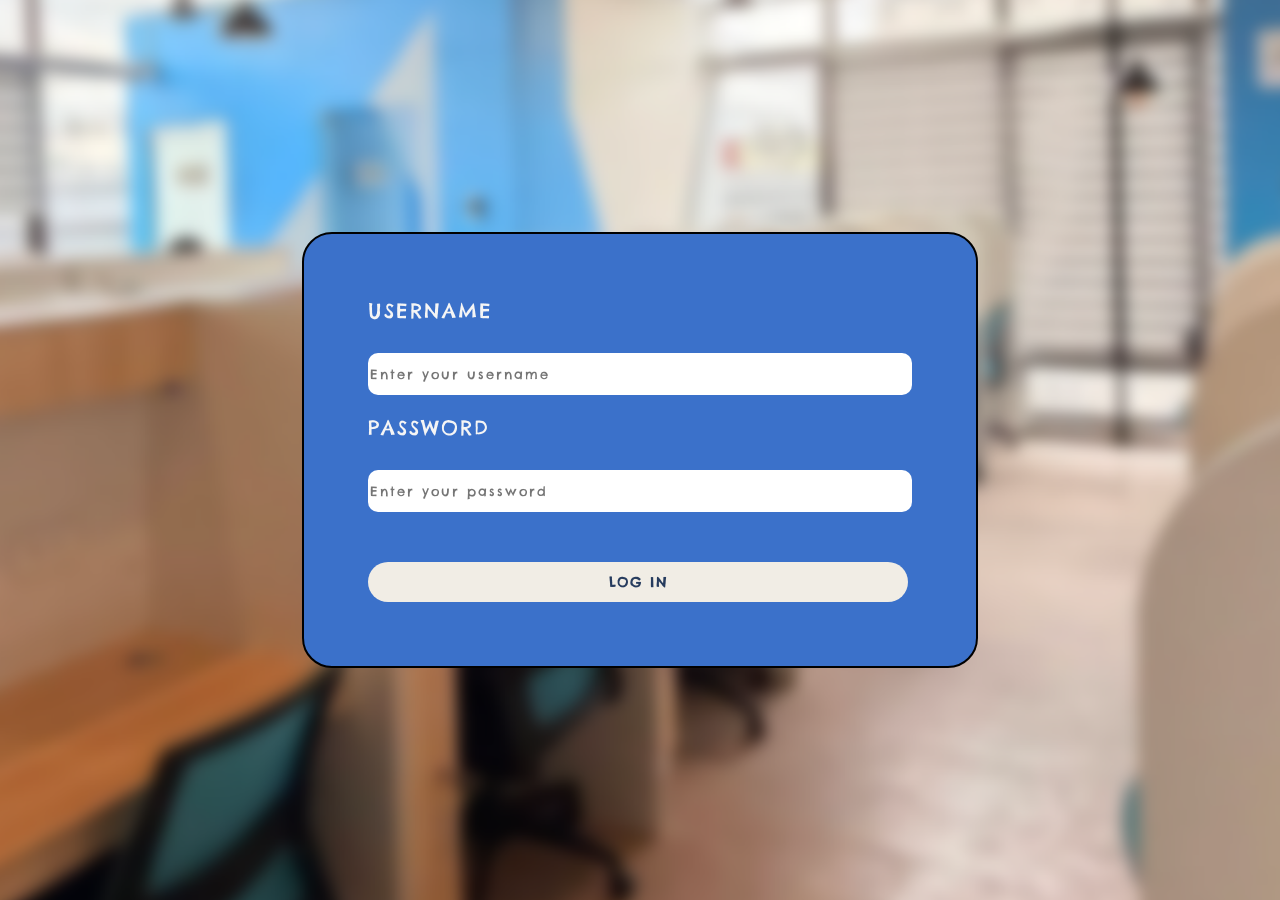
<file: AdminLogin/index.html>
<!DOCTYPE html>
<html>
    <head>
        <link rel="stylesheet" href="login.css">
        <link rel="preconnect" href="https://fonts.googleapis.com">
        <link rel="preconnect" href="https://fonts.gstatic.com" crossorigin>
        <link href="https://fonts.googleapis.com/css2?family=Chelsea+Market&family=Cherry+Bomb+One&display=swap" rel="stylesheet">
        <script src="login.js"></script>
    </head>
    <body>
        <div class="parent">
            <div class="child">
                <label for="username">USERNAME</label>
                <br>
                <input type="text" id="username" name="username" placeholder="Enter your username">
                <br>
                <br>
                <label for="password">PASSWORD</label>
                <br>
                <input type="password" id="password" name="password" placeholder="Enter your password">
                <br>
                <br>
                <input class="submit" type="button" value="LOG IN" onclick="login()">
                
            </div>
        </div>
    </body>
</html>
</file>
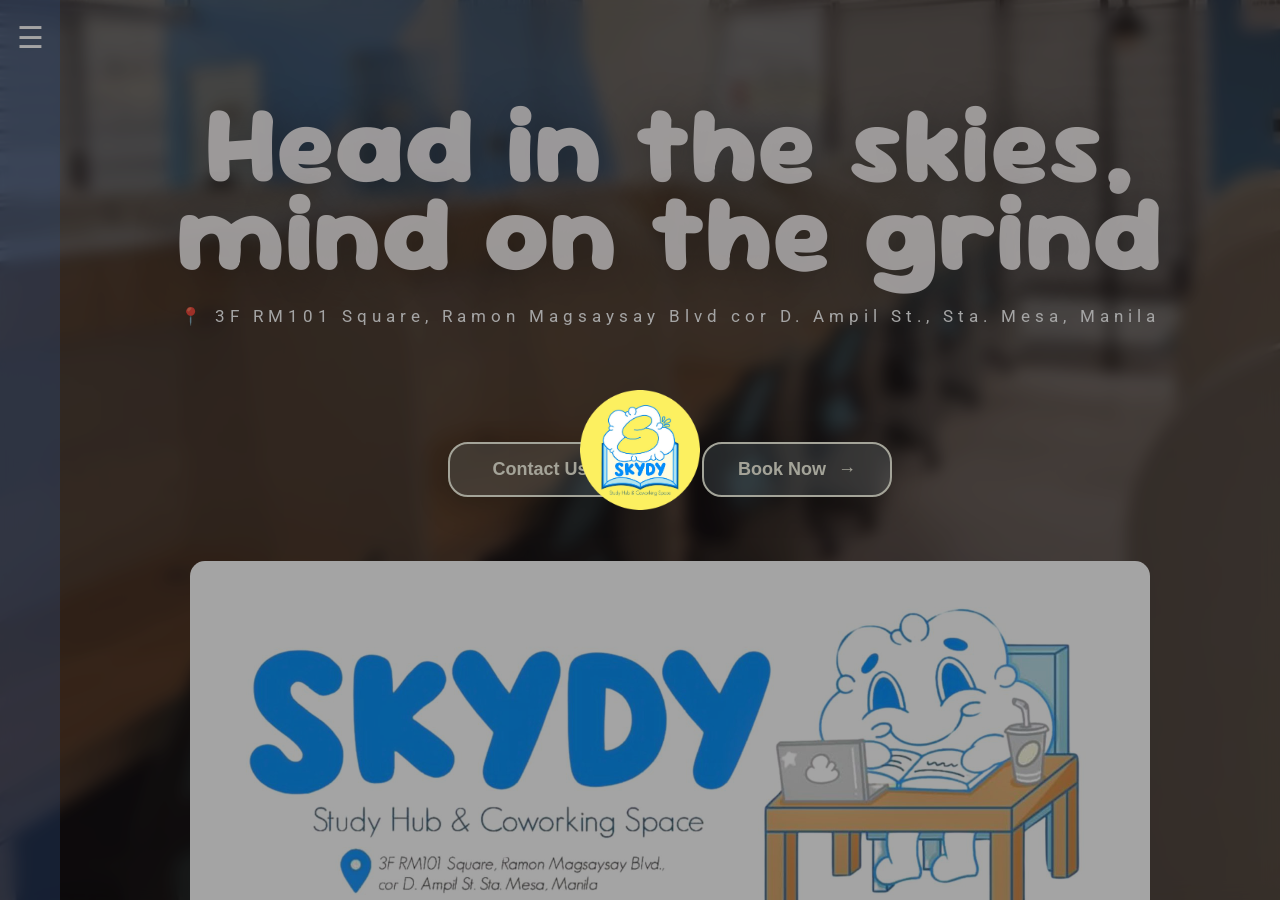
<file: skydy reservation/index.html>
<!DOCTYPE html>
<html lang="en">
<head>
    <meta name="viewport" content="width=device-width, initial-scale=1.0">
    <meta charset="UTF-8">
    <title>Skydy Study Hub</title>
    <link rel="stylesheet" href="style.css">
    <link rel="icon" type="image/png" href="images/logo.png">
    <script async type='module' src='https://interfaces.zapier.com/assets/web-components/zapier-interfaces/zapier-interfaces.esm.js'></script>
    <zapier-interfaces-chatbot-embed is-popup='true' chatbot-id='cmq0bgna10010rz0p9eiwzg1q'></zapier-interfaces-chatbot-embed>
    <style>
        @import url('https://fonts.googleapis.com/css2?family=Cherry+Bomb+One&family=Google+Sans+Flex:opsz,wght@6..144,1..1000&family=Modak&family=Roboto:ital,wght@0,100..900;1,100..900&family=Sour+Gummy:ital,wght@0,100..900;1,100..900&display=swap');
        .container{
            display: flex;
            height: 100vh;
            backdrop-filter: blur(8px); 
            -webkit-backdrop-filter: blur(8px);
            background-color: rgba(15, 9, 9, 0.601);
        }
    </style>
</head>

<body>
    <div id="loading-screen">
            <img src="images/logo.png" alt="Skydy Logo" class="loader-logo">
    </div>
    <script>
        setTimeout(() => {
            const loader = document.getElementById('loading-screen');
            if (loader) {
                loader.style.opacity = '0';
                setTimeout(() => loader.style.display = 'none', 600); 
            }
        }, 2000);
    </script>

    <div id="bg-slider"></div>
    <div class="container">
        <nav class="sidebar collapsed">
            <div class="menu-icon">☰</div>
            <ul class="nav-links">
                <li>
                    <div class="curve-top"></div>
                    <a href="index.html">Home</a>
                    <div class="curve-bottom"></div>
                </li>
                <li>
                    <div class="curve-top"></div>
                    <a href="book.php">Spaces &amp; Rates</a>
                    <div class="curve-bottom"></div>
                </li>
                <li>
                    <div class="curve-top"></div>
                    <a href="contact.html">Contact Us</a>
                    <div class="curve-bottom"></div>
                </li>
                <li>
                    <div class="curve-top"></div>
                    <a href="track.php">Track</a>
                    <div class="curve-bottom"></div>
                </li>
            </ul>
            <div class="logo-container">
                <a href="index.html">
                    <img src="images/logo.png" alt="Skydy Logo" class="footer-logo">
                </a>
            </div>

        </nav>
        <div class="home-content-stack">
            <div class="hero-section">
                <div class="text-group">
                    <p class="tagline">Head in the skies,<br>mind on the grind</p>
                    <p class="location">📍 3F RM101 Square, Ramon Magsaysay Blvd cor D. Ampil St., Sta. Mesa, Manila</p>
                </div>
            </div>
        <div class="hero-homepage-buttons">
            <a href="contact.html" class="homepage-book-now-card">Contact Us!</a>    
            <a href="book.php" class="homepage-book-now-card">
                Book Now<span class="btn-arrow">&rarr;</span>
            </a>
        </div>
            <section class="slider-container">
                <div class="slider-wrapper">
                    <div class="slider">
                        <img id="feature1" src="images/skydy-cover.jpg" alt="display-cb1"/>
                        <img id="feature2" src="images/SC0.5.jpeg" alt="display-cb1"/>
                        <img id="feature3" src="images/TS2.jpeg" alt="display-cb1"/>
                        <img id="feature4" src="images/DDCloseUp.jpeg" alt="display-cb1"/>
                        <img id="feature5" src="images/Pantry1.jpeg" alt="display-cb1"/>
                        <img id="feature6" src="images/Pantry2.jpeg" alt="display-cb1"/>
                    </div>
                    <div class="slider-nav">
                        <a href="#feature1" class="nav-dot"></a>
                        <a href="#feature2" class="nav-dot"></a>
                        <a href="#feature3" class="nav-dot"></a>
                        <a href="#feature4" class="nav-dot"></a>
                        <a href="#feature5" class="nav-dot"></a>
                        <a href="#feature6" class="nav-dot"></a>
                    </div>
                </div>
            </section>
        </div>
    </div>

<script>
        const menuIcon = document.querySelector('.menu-icon');
        const sidebar = document.querySelector('.sidebar');
        const navLinks = document.querySelector('.nav-links');
        const logoContainer = document.querySelector('.logo-container');

        menuIcon.addEventListener('click', () => {
            sidebar.classList.toggle('collapsed');
        });

        document.getElementById('bg-slider').style.backgroundImage = 'url("images/wp.jpg")';

        const carousel = document.querySelector('.slider');
        const slides = document.querySelectorAll('.slider img');
        const dots = document.querySelectorAll('.slider-nav a');
        let currentSlideIndex = 0;
        let autoSlideTimer;
        let isInternalScroll = false; 

        function updateActiveDot(index) {
            dots.forEach((dot, i) => {
                if (i === index) {
                    dot.classList.add('active');
                } else {
                    dot.classList.remove('active');
                }
            });
        }

        carousel.addEventListener('scroll', () => {
            if (isInternalScroll) return; 

            const width = carousel.offsetWidth;
            const newIndex = Math.round(carousel.scrollLeft / width);
            
            if (newIndex !== currentSlideIndex && newIndex >= 0 && newIndex < slides.length) {
                currentSlideIndex = newIndex;
                updateActiveDot(currentSlideIndex);
            }
        });

        function startAutoSlide() {
            autoSlideTimer = setInterval(() => {
                currentSlideIndex++;
                
                if (currentSlideIndex >= slides.length) {
                    currentSlideIndex = 0; 
                }
                
                isInternalScroll = true;
                carousel.scrollLeft = slides[currentSlideIndex].offsetLeft;
                updateActiveDot(currentSlideIndex);
                
                // Release control back to user after the transition finish animation
                setTimeout(() => { isInternalScroll = false; }, 600);
                
            }, 3500); 
        }

        // 7. Manual Click Handler For Dots (THE FIX FOR CLICKING DOTS)
        dots.forEach((dot, index) => {
            dot.addEventListener('click', (e) => {
                // Prevent the default browser hashtag anchor behavior which jumps pages
                e.preventDefault(); 
                
                clearInterval(autoSlideTimer); // Pause the auto slider when user clicks
                
                currentSlideIndex = index;
                isInternalScroll = true;
                
                carousel.scrollLeft = slides[currentSlideIndex].offsetLeft;
                updateActiveDot(currentSlideIndex);
                
                setTimeout(() => { 
                    isInternalScroll = false; 
                    startAutoSlide(); // Safely restart the cycle after they are done
                }, 600);
            });
        });

        // 8. Initialize Carousel on Page Load
        updateActiveDot(0);
        startAutoSlide();

        // 9. Event Listeners for Pausing on Swipe/Hover
        const carouselContainer = document.querySelector('.slider-wrapper');
        carouselContainer.addEventListener('mouseenter', () => clearInterval(autoSlideTimer));
        carouselContainer.addEventListener('mouseleave', startAutoSlide);
        carouselContainer.addEventListener('touchstart', () => clearInterval(autoSlideTimer));
        carouselContainer.addEventListener('touchend', startAutoSlide);
    </script>
</body>
</html>
</file>
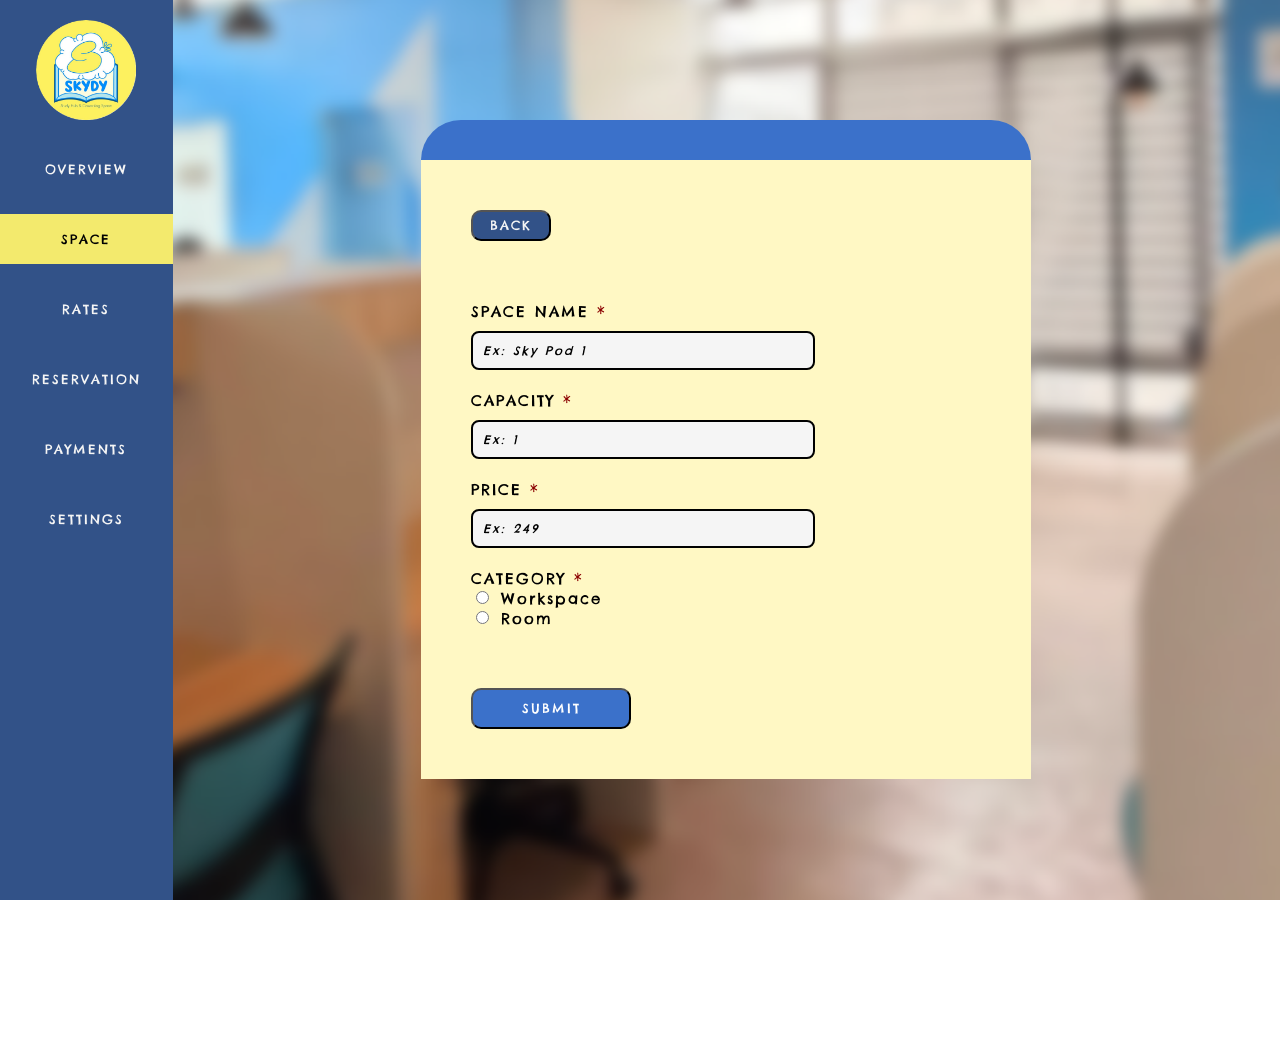
<file: space/index.html>
<!DOCTYPE html>
<html>
    <head>
        <link rel="stylesheet" href="add.css"> 
        <script src="formspace.js"></script>

        <link rel="preconnect" href="https://fonts.googleapis.com">
        <link rel="preconnect" href="https://fonts.gstatic.com" crossorigin>
        <link href="https://fonts.googleapis.com/css2?family=Chelsea+Market&family=Cherry+Bomb+One&display=swap" rel="stylesheet">
        <script>
            
            function openOverview(){
                window.open("../Admin/index.php", "_self");
            } 
            function openSpace(){
                window.open("../space/spaceoverview.html", "_self");
            } 

            function openRates(){
                window.open("../Rates/readdisplayrecords.php", "_self");
            } 

            function openReservations(){
                window.open("../Reservations/reservation.html", "_self");
            } 

            function openPayments(){
                window.open("../payments/payments.html", "_self");
            } 

            function openSettings(){
                window.open("../settings/settings.html", "_self");
            } 
            function openRecent(){
                window.open("displayrecentreservation.php", "_self")
            }
            function openFuture(){
                window.open("displayfuturereservation.php", "_self")
            }
        </script>
    </head>

    <body>
        <div class="parent">
            <div class="child1">
                <div class="grandchild1">
                    <div class="grandchild2">
                        <img src="../assets/skydylogo.png" width="100px">
                    </div>
                </div>
                <div class="grandchild3">
                    <button class="dashboardButton" onclick="openOverview()">OVERVIEW</button>
                    <button class="ChosendashboardButton" onclick="openSpace()">SPACE</button>
                    <button class="dashboardButton" onclick="openRates()">RATES</button>
                    <button class="dashboardButton" onclick="openReservations()">RESERVATION</button>
                    <button class="dashboardButton" onclick="openPayments()">PAYMENTS</button>
                    <button class="dashboardButton" onclick="openSettings()">SETTINGS</button>
    
        </div>
            </div>
            <div class="child2">
                <div class="headerChild2">
                    <div class="grandchild4">
                        <div class="grandchild5">
                            <div class="grand7">
                                <div class="grand8">
                                    <form method="POST" action="insert.php">
                                        <button class="backButton" onclick="back()">BACK</button>
                                        <br/>
                                        <br/>
                                        <br/>
                                        <br/>
                                        <label for="space_name"> SPACE NAME <span> * </span></label>
                                        <br/>
                                        <input class="datafieldText" maxlength="30" type="text" id="space_name" name="space_name" placeholder="Ex: Sky Pod 1"> 

                                        <br/>
                                        <br/>
                                        <label for="capacity"> CAPACITY <span> * </span> </label>
                                        <br/>
                                        <input class="datafieldText" min="1" max="20" type="number" id="capacity" name="capacity" placeholder="Ex: 1" required>

                                        <br/>
                                        <br/>
                                        <label for="price"> PRICE <span> * </span> </label>
                                        <br/>
                                        <input class="datafieldText" min="1" type="number" id="price" name="price" placeholder="Ex: 249">
                                        <br/>
                                        <br/>

                                        <label>CATEGORY <span> * </span> </label>
                                        <br/>
                                        <input type="radio" id="workspace" name="category" value="Workspace" onclick="workspaceDetails()" required>
                                        <label for="Workspace"> Workspace </label>
                                        <br/>
                                        <input type="radio" id="room" name="category" value="Room" onclick="roomDetails()">
                                        <label for="room"> Room</label>

                                        <div class="grandchild1" id="spaceFormm">

                                        </div>
                                        <br/>
                                        <br/>
                                        <input type="submit" value="SUBMIT" class="submitButton">
                                    </form>
                                </div>
                            <div class="grandchil6">

                            </div>
                            </div>
                        </div>
                    </div>
                </div>
                <!--<form method="POST" action="insert.php">
                    <label for="space_name"> Space Name </label>
                    <br/>
                    <input type="text" id="space_name" name="space_name" required> 

                    <br/>
                    <br/>
                    <label for="capacity"> Capacity</label>
                    <br/>
                    <input type="number" id="capacity" name="capacity" required>

                    <br/>
                    <br/>
                    <label for="price"> Price</label>
                    <br/>
                    <input type="number" id="price" name="price" required>
                    <br/>
                    <br/>

                    <input type="radio" id="workspace" name="category" value="Workspace" onclick="workspaceDetails()">
                    <label for="Workspace"> Workspace </label>

                    <input type="radio" id="room" name="category" value="Room" onclick="roomDetails()">
                    <label for="room"> Room</label>

                    <div class="grandchild1" id="spaceFormm">

                    </div>
                    <br/>
                    <br/>
                    <input type="submit">
                </form>
                -->
            </div>
        </div>
    </body>
</html>
</file>
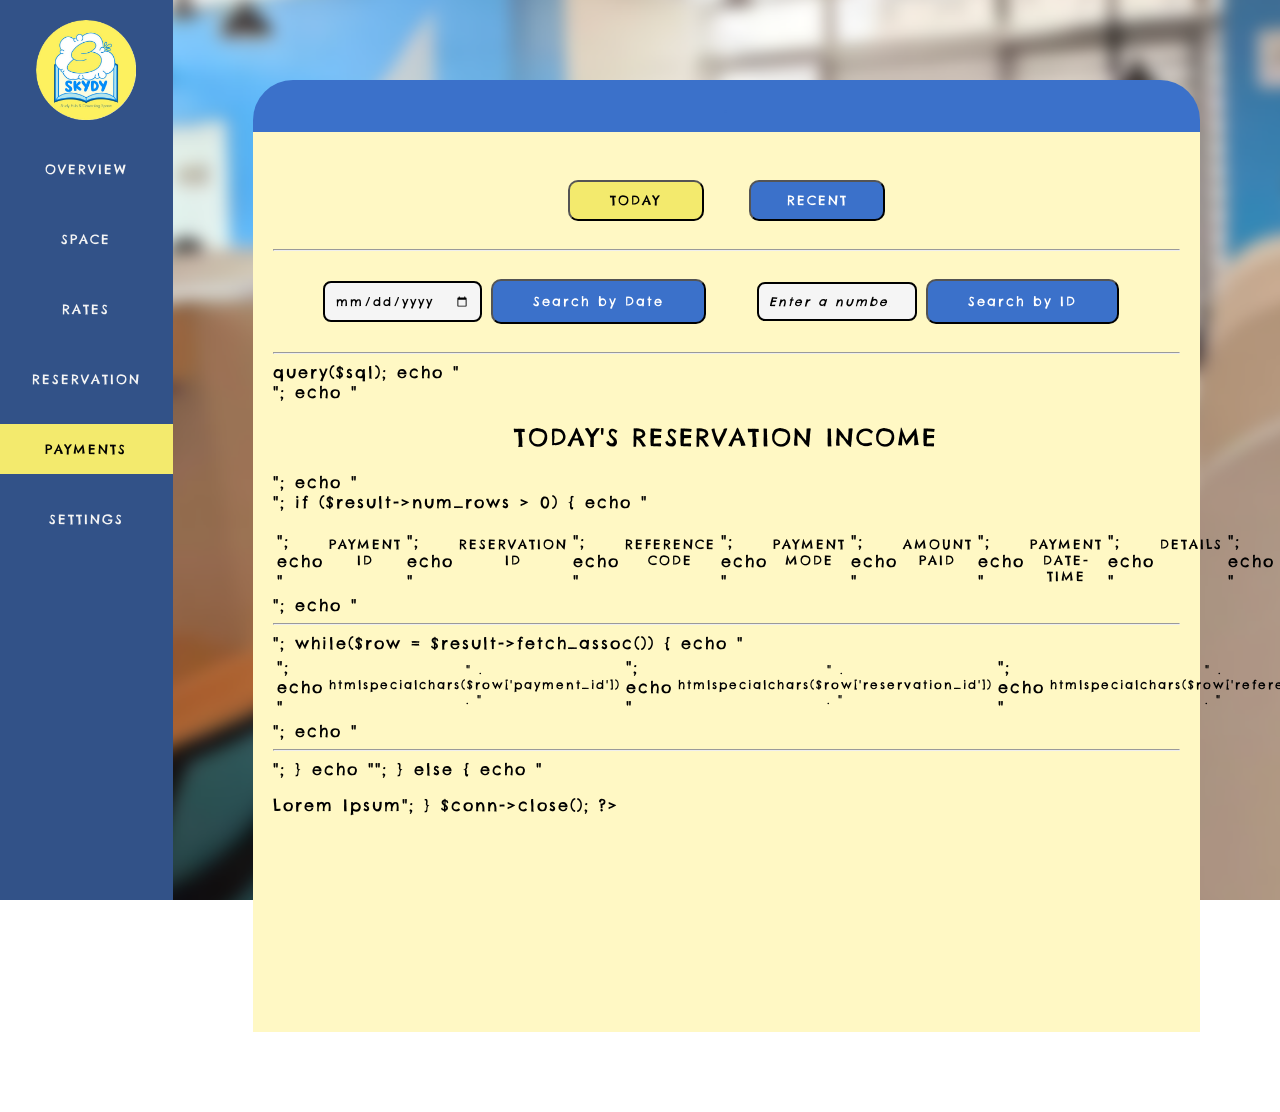
<file: Payments/payments.html>
<!DOCTYPE html>
<html>
    <head>
        <link rel="stylesheet" href="payment.css"> 

        <script>
            window.onload = function() {
                /*fetch("displaytodayreservation.php")
                .then(response => response.text())
                .then(data => {
                    document.querySelector(".grandchild4").innerHTML += data;
                }); */
                
                fetch("viewtodaypayments.php")
                .then(response => response.text())
                .then(data => {
                    document.querySelector(".grandchild4").innerHTML += data;
                });
            }
            
            function openOverview(){
                window.open("../Admin/index.php", "_self");
            } 
            function openSpace(){
                window.open("../space/spaceoverview.html", "_self");
            } 

            function openRates(){
                window.open("../Rates/readdisplayrecords.php", "_self");
            } 

            function openReservations(){
                window.open("../Reservations/reservation.html", "_self");
            } 

            function openPayments(){
                window.open("../payments/payments.html", "_self");
            } 

            function openSettings(){
                window.open("../settings/settings.html", "_self");
            } 
            function openRecent(){
                window.open("viewrecentpayments.php", "_self");
            }
            function openToday(){
                window.open("payments.html", "_self");
            }
        </script>
        <link rel="preconnect" href="https://fonts.googleapis.com">
        <link rel="preconnect" href="https://fonts.gstatic.com" crossorigin>
        <link href="https://fonts.googleapis.com/css2?family=Chelsea+Market&family=Cherry+Bomb+One&display=swap" rel="stylesheet">
    </head>

    <body>
        <div class="parent">
            <div class="child1">
                <div class="grandchild1">
                    <div class="grandchild2">
                        <img src="../assets/skydylogo.png" width="100px">
                    </div>
                </div>
                <div class="grandchild3">
                    <button class="dashboardButton" onclick="openOverview()">OVERVIEW</button>
                    <button class="dashboardButton" onclick="openSpace()">SPACE</button>
                    <button class="dashboardButton" onclick="openRates()">RATES</button>
                    <button class="dashboardButton" onclick="openReservations()">RESERVATION</button>
                    <button class="ChosendashboardButton" onclick="openPayments()">PAYMENTS</button>
                    <button class="dashboardButton" onclick="openSettings()">SETTINGS</button>
                </div>
            </div>
            <div class="child2">
                <div class="headerChild2">
                    <p class="headerText">.</p>
                    <div class="grandchild4">
                        <br>
                        <div class="mgaButton">
                            <button class="chosenone" >TODAY</button>
                            <button class="add" onclick="openRecent()"> RECENT</button>
                        </div>
                        <br>
                        <hr>

                        <div class="searchFlex">
                            <div class="search1">
                                <form action="paysearchbydate.php" method="get">
                                    <input class="datafieldText" type="date" name="date" required>
                                    <input class="search" type="submit" value="Search by Date" id="sbydate" name="sbydate"> 
                                </form>
                            </div>
                            <div class="search2">
                                <form action="paysearchbyid.php" method="get">
                                    <input class="datafieldText" type="number" placeholder="Enter a number" name="payId" required min="0"> 
                                    <input class="search" type="submit" value="Search by ID">
                                </form>
                            </div>
                        </div>
                        <br>
                        <hr>
                        <div class="grandchild5">
                            <div class="grandchil6">
                            </div>
                        </div>
                    </div>
                </div>
            </div>
        </div>
    </body>
</html>
</file>
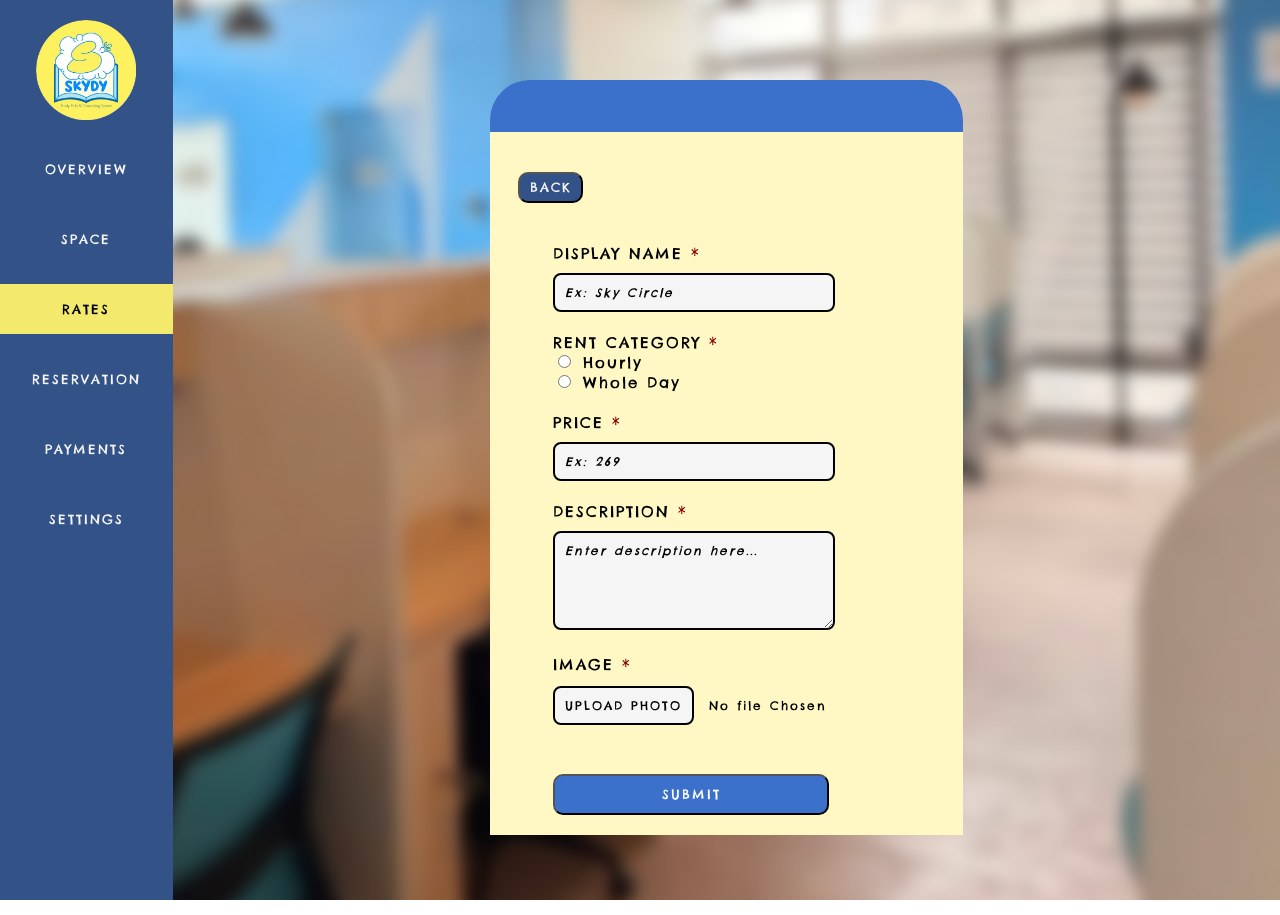
<file: Rates/adddisplay.html>
<!DOCTYPE html>
<html>
    <head>
        <link rel="stylesheet" href="displayformm.css"> 

        <link rel="preconnect" href="https://fonts.googleapis.com">
        <link rel="preconnect" href="https://fonts.gstatic.com" crossorigin>
        <link href="https://fonts.googleapis.com/css2?family=Chelsea+Market&family=Cherry+Bomb+One&display=swap" rel="stylesheet">
    </head>
    <script>
            
            function openOverview(){
                window.open("../Admin/index.php", "_self");
            } 
            function openSpace(){
                window.open("../space/spaceoverview.html", "_self");
            } 

            function openRates(){
                window.open("../Rates/readdisplayrecords.php", "_self");
            } 

            function openReservations(){
                window.open("../Reservations/reservation.html", "_self");
            } 

            function openPayments(){
                window.open("../payments/payments.html", "_self");
            } 

            function openSettings(){
                window.open("../settings/settings.html", "_self");
            } 
            function openRecent(){
                window.open("displayrecentreservation.php", "_self")
            }
            function openFuture(){
                window.open("displayfuturereservation.php", "_self")
            }
            function backback(){
                history.back()
            }
        </script>

    <body>
        <div class="parent">
            <div class="child1">
                <div class="grandchild1">
                    <div class="grandchild2">
                        <img src="../assets/skydylogo.png" width="100px">
                    </div>
                </div>
                <div class="grandchild3">
                    <button class="dashboardButton" onclick="openOverview()">OVERVIEW</button>
                    <button class="dashboardButton" onclick="openSpace()">SPACE</button>
                    <button class="ChosendashboardButton" onclick="openRates()">RATES</button>
                    <button class="dashboardButton" onclick="openReservations()">RESERVATION</button>
                    <button class="dashboardButton" onclick="openPayments()">PAYMENTS</button>
                    <button class="dashboardButton" onclick="openSettings()">SETTINGS</button>
                </div>
            </div>
            <div class="child2">
                <div class="headerChild2">
                    <p class="headerText">.</p>
                    <div class="grandchild4">
                        <br>
                        <button onclick="backback()" class="backButton">BACK</button>

                        <div class="grandchild5">
                            <form action="createdisplayrecord.php" method="POST" enctype="multipart/form-data">
                                <br>
                                <br>
                                <label>DISPLAY NAME <span style="color: darkred">  *</span> </label>
                                <input type="text" class="textfield" name="disp_name" id="disp_name" maxlength="20" placeholder="Ex: Sky Circle" required> 
                                <br>
                                
                                <br>
                                <label>RENT CATEGORY <span style="color: darkred">  *</span> </label>
                                <br>

                                
                                <input type="radio" name="disp_rentCat" id="disp_rentCat" value="Hour" required>
                                <label>Hourly</label>
                                <br>

                                <input type="radio" name="disp_rentCat" id="disp_rentCat" value="Whole Day" required>
                                <label>Whole Day</label>
                                <br>
                                <br>

                                <label>PRICE <span style="color: darkred">  *</span></label>
                                <br>
                                <input placeholder="Ex: 269" class="textfield" type="number" name="disp_price" id="disp_price" required>
                                <br>
                                <br>

                                <label>DESCRIPTION <span style="color: darkred">  *</span></label>
                                <br>
                                <textarea placeholder="Enter description here..." class="textfield" name="disp_description" rows="5" cols="40" required></textarea>
                                <br>
                                <br>
                                <label>IMAGE <span style="color: darkred">  *</span>  </label>
                                <br>
                                <br>
                                <div class="cont">
                                    <div class="ngi">
                                        <label for="disp_image" class="uploadButton"> UPLOAD PHOTO</label><br>
                                        <input type="file" name="disp_image" id="disp_image" style="display: none" accept="image/*">
                                    </div>
                                    <div class="ngi2">
                                        <span id="fileName" style="color: black">No file Chosen </span>
                                    </div>
                                </div>
                                <br>
                                <br>
                                <br>
                                <br>
                                <input type="submit" class="submit" value="SUBMIT">

                            </form>
                            <div class="grandchil6">

                            </div>
                        </div>
                    </div>
                </div>
            </div>
        </div>
        <script>
            document.getElementById('disp_image').addEventListener('change', function() {
                const name = this.files[0] ? this.files[0].name : 'No file chosen';
                document.getElementById('fileName').textContent = name;

                const label = document.querySelector('label[for="disp_image"]');
                if (this.files.length > 0) {
                    label.classList.add('selected');
                } else {
                    label.classList.remove('selected');
                }
            });

            document.querySelector('form').addEventListener('submit', function(e) {
                const file = document.getElementById('disp_image');
                if (!file.files.length) {
                    e.preventDefault();
                    alert('Please upload an image.');
                }
            });
        </script>
    </body>
</html>
</file>
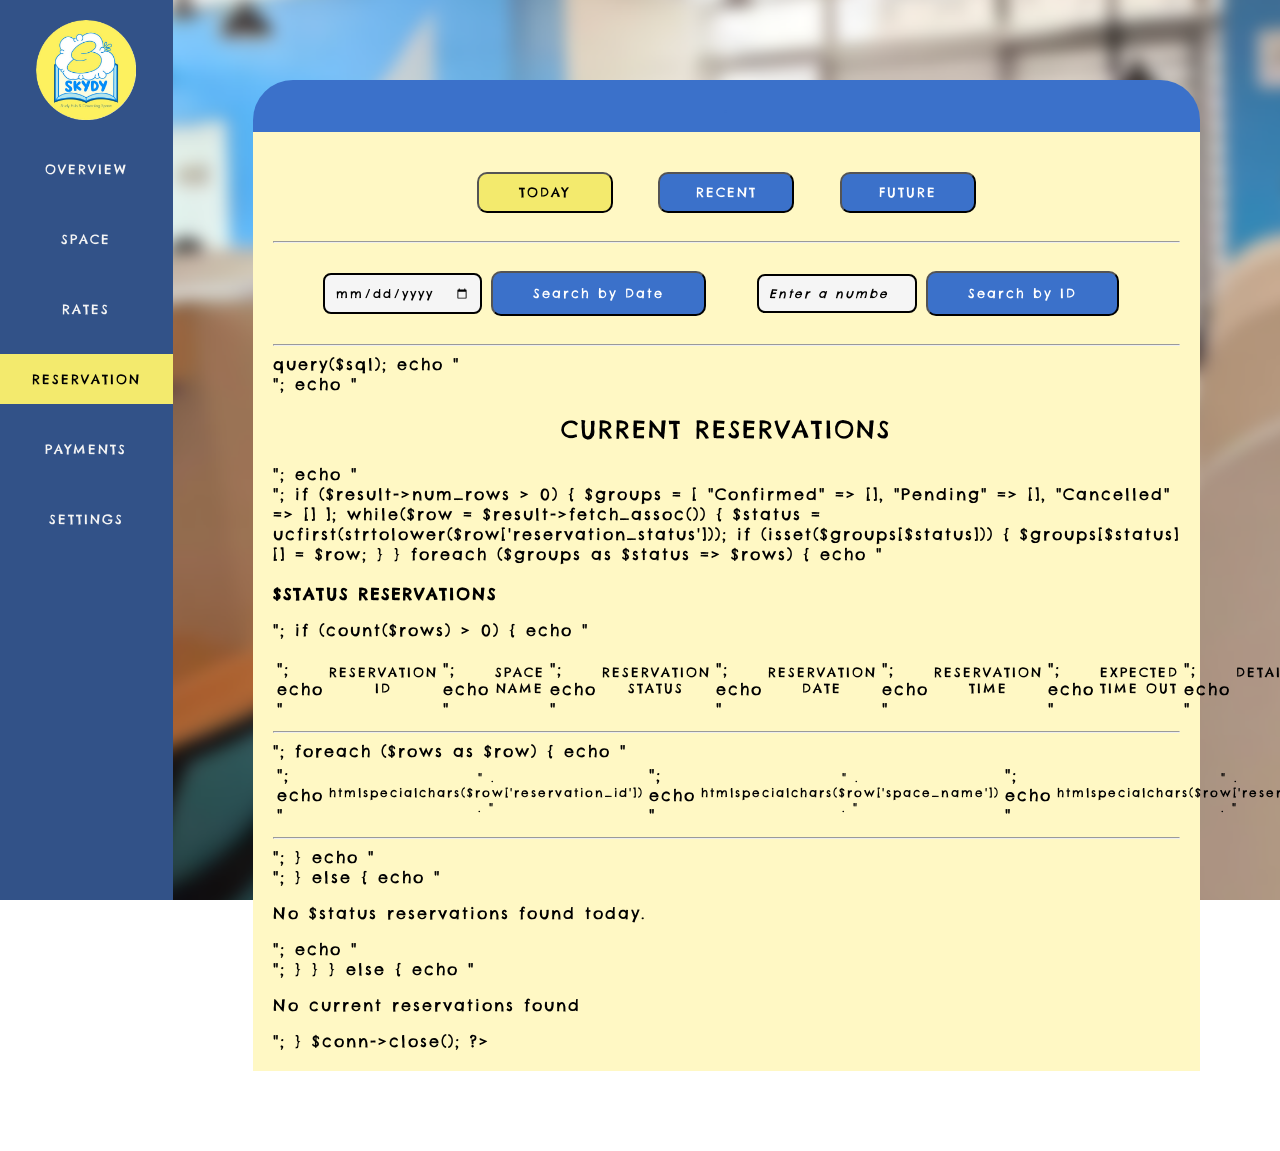
<file: Reservations/reservation.html>
<!DOCTYPE html>
<html>
    <head>
        <link rel="stylesheet" href="rsvpdes.css"> 
        <script>
            window.onload = function() {
                /*fetch("displaytodayreservation.php")
                .then(response => response.text())
                .then(data => {
                    document.querySelector(".grandchild4").innerHTML += data;
                }); */
                
                fetch("displaytodayreservation.php")
                .then(response => response.text())
                .then(data => {
                    document.querySelector(".grandchild4").innerHTML += data;
                });
            }
            
            function openOverview(){
                window.open("../Admin/index.php", "_self");
            } 
            function openSpace(){
                window.open("../space/spaceoverview.html", "_self");
            } 

            function openRates(){
                window.open("../Rates/readdisplayrecords.php", "_self");
            } 

            function openReservations(){
                window.open("../Reservations/reservation.html", "_self");
            } 

            function openPayments(){
                window.open("../payments/payments.html", "_self");
            } 

            function openSettings(){
                window.open("../settings/settings.html", "_self");
            } 
            function openRecent(){
                window.open("displayrecentreservation.php", "_self")
            }
            function openFuture(){
                window.open("displayfuturereservation.php", "_self")
            }
            function openToday(){
                window.open("reservation.html", "_self")
            }
        </script>
        </script>
        <link rel="preconnect" href="https://fonts.googleapis.com">
        <link rel="preconnect" href="https://fonts.gstatic.com" crossorigin>
        <link href="https://fonts.googleapis.com/css2?family=Chelsea+Market&family=Cherry+Bomb+One&display=swap" rel="stylesheet">
    </head>

    <body>
        <div class="parent">
            <div class="child1">
                <div class="grandchild1">
                    <div class="grandchild2">
                        <img src="../assets/skydylogo.png" width="100px">
                    </div>
                </div>
                <div class="grandchild3">
                    <button class="dashboardButton"onclick="openOverview()">OVERVIEW</button>
                    <button class="dashboardButton"onclick="openSpace()">SPACE</button>
                    <button class="dashboardButton"onclick="openRates()">RATES</button>
                    <button class="ChosendashboardButton"onclick="openReservations()">RESERVATION</button>
                    <button class="dashboardButton"onclick="openPayments()">PAYMENTS</button>
                    <button class="dashboardButton"onclick="openSettings()">SETTINGS</button>
                </div>
            </div>
            <div class="child2">
                <div class="headerChild2">
                    <p class="headerText">.</p>
                    <div class="grandchild4">
                        <br>
                        <div class="mgaButton">
                            <button class="chosenone" >TODAY</button>
                            <button class="add" onclick="openRecent()"> RECENT</button>
                            <button class="add" onclick="openFuture()"> FUTURE</button>
                        </div>
                        <br>
                        <hr>

                        <div class="searchFlex">
                            <div class="search1">
                                <form action="rsvpsearchbydate.php" method="get">
                                    <input class="datafieldText" type="date" name="date" required>
                                    <input class="search" type="submit" value="Search by Date" id="sbydate" name="sbydate"> 
                                </form>
                            </div>
                            <div class="search2">
                                <form action="rsvpsearchbyid.php" method="get">
                                    <input class="datafieldText" type="number" placeholder="Enter a number" name="rsvpId" required min="0"> 
                                    <input class="search" type="submit" value="Search by ID">
                                </form>
                            </div>
                        </div>
                        <br>
                        <hr>
                        <div class="grandchild5">
                            <div class="grandchild6">
                            </div>
                        </div>
                    </div>
                </div>
            </div>
        </div>
    </body>
</html>
</file>
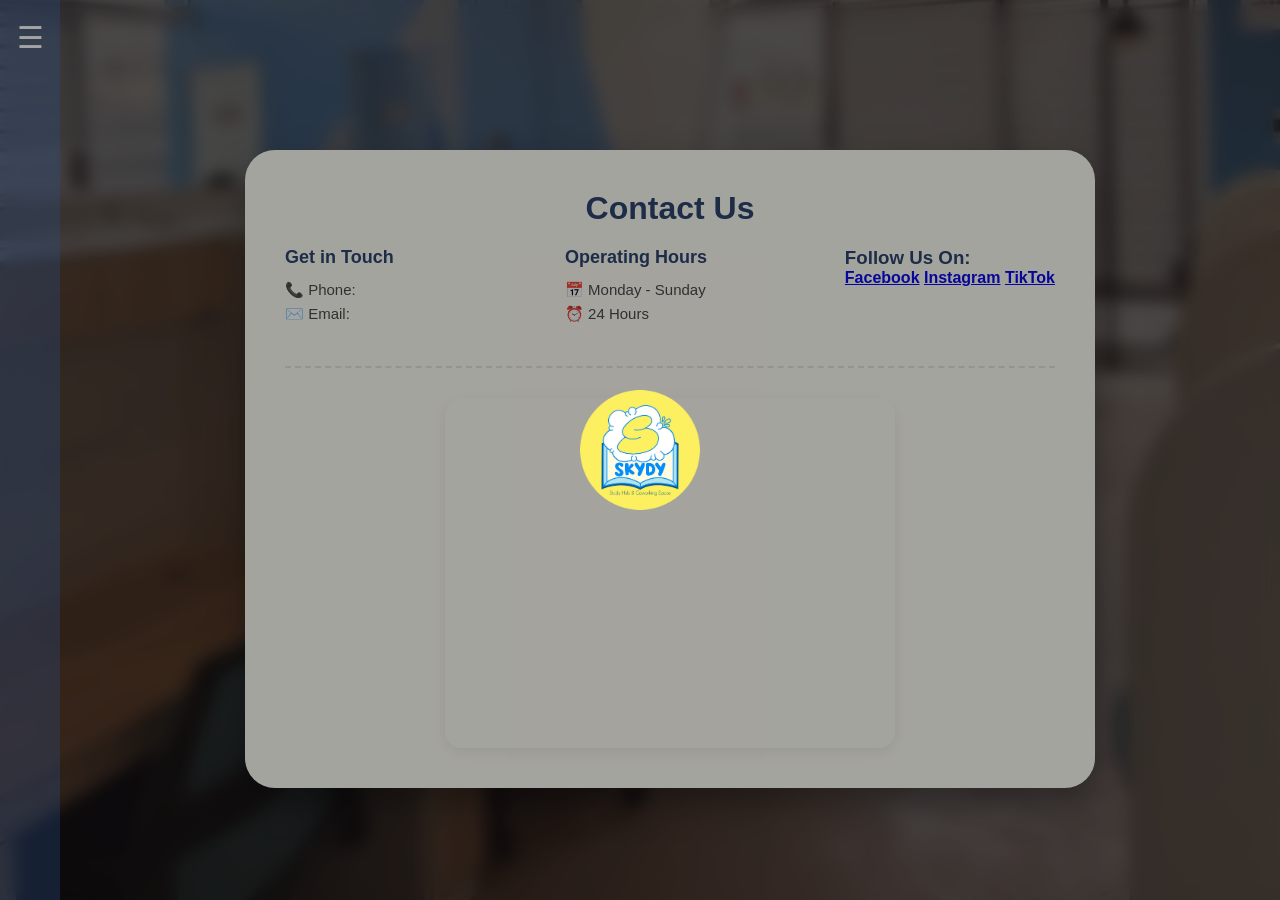
<file: skydy reservation/contact.html>
<!DOCTYPE html>
<html lang="en">
<head>
    <meta name="viewport" content="width=device-width, initial-scale=1.0">
    <meta charset="UTF-8">
    <title>Skydy Study Hub</title>
    <link rel="stylesheet" href="style.css">
    <link rel="icon" type="image/png" href="images/logo.png">
    <script async type='module' src='https://interfaces.zapier.com/assets/web-components/zapier-interfaces/zapier-interfaces.esm.js'></script>
    <zapier-interfaces-chatbot-embed is-popup='true' chatbot-id='cmq0bgna10010rz0p9eiwzg1q'></zapier-interfaces-chatbot-embed>
    <style>
        @import url('https://fonts.googleapis.com/css2?family=Cherry+Bomb+One&family=Google+Sans+Flex:opsz,wght@6..144,1..1000&family=Modak&family=Roboto:ital,wght@0,100..900;1,100..900&family=Sour+Gummy:ital,wght@0,100..900;1,100..900&display=swap');
        .container{
            display: flex;
            height: 100vh;
            backdrop-filter: blur(8px); 
            -webkit-backdrop-filter: blur(8px);
            background-color: rgba(15, 9, 9, 0.601);
        }
    </style>
</head>

<body>
    <div id="bg-slider"></div>
    <div id="loading-screen">
            <img src="images/logo.png" alt="Skydy Logo" class="loader-logo">
    </div>
    <script>
        setTimeout(() => {
            const loader = document.getElementById('loading-screen');
            if (loader) {
                loader.style.opacity = '0';
                setTimeout(() => loader.style.display = 'none', 600); 
            }
        }, 2000);
    </script>    
    <div class="container">
        <nav class="sidebar collapsed">
            <div class="menu-icon">☰</div>
            <ul class="nav-links">
                <li>
                    <div class="curve-top"></div>
                    <a href="index.html">Home</a>
                    <div class="curve-bottom"></div>
                </li>
                <li>
                    <div class="curve-top"></div>
                    <a href="book.php">Spaces &amp; Rates</a>
                    <div class="curve-bottom"></div>
                </li>
                <li>
                    <div class="curve-top"></div>
                    <a href="contact.html">Contact Us</a>
                    <div class="curve-bottom"></div>
                </li>
                <li>
                    <div class="curve-top"></div>
                    <a href="track.php">Track</a>
                    <div class="curve-bottom"></div>
                </li>
            </ul>
            <div class="logo-container">
                <a href="index.html">
                    <img src="images/logo.png" alt="Skydy Logo" class="footer-logo">
                </a>
            </div>
        </nav>

        <main class="main-content">
            <!-- <div class="bg-contact-container"></div> --> 
            <div class="main-contact-container">
                 <div class="contact-us-text" style="color: #253e68; font-size:2rem; font-weight:bold; text-align:center; margin-bottom:20px;">
            Contact Us
        </div>
                 <div class="contact-details"> <!-- add to css --> 
                    <div class="contact-info"><!-- add to css --> 
                        <h3>Get in Touch</h3>
                        <p> 📞 Phone: </p>
                        <p> ✉️ Email: </p>
                    </div>

                    <div class="operating-hours">
                        <h3>Operating Hours</h3>
                        <p>📅 Monday - Sunday</p>
                        <p>⏰ 24 Hours </p>
                    </div>

                    <div class="social-media" style="color: #253e68; font-weight:bold;">
                        <h3>Follow Us On:</h3>
                        <p>
                            <a href="https://www.facebook.com/profile.php?id=61583460891617" target="_blank">Facebook</a>
                            <a href="https://www.instagram.com/skydyhub_" target="_blank">Instagram</a>
                            <a href="https://www.tiktok.com/@skydy_co" target="_blank">TikTok</a>
                        </p>
                    </div>
                 </div>

                 <hr class="contact-divider">
                    <a class="gmaps">
                        <iframe
                        src="https://www.google.com/maps/embed?pb=!1m18!1m12!1m3!1d3574.4049707205845!2d121.00048927468531!3d14.601317877059962!2m3!1f0!2f0!3f0!3m2!1i1024!2i768!4f13.1!3m3!1m2!1s0x3397c99eb3830baf%3A0x7a1086d3e3b5a3bd!2sSKYDY%20Hub%20and%20Coworking%20Space!5e1!3m2!1sen!2sph!4v1778854369482!5m2!1sen!2sph" 
                        width="450" 
                        height="350" 
                        style="border:0;" 
                        allowfullscreen="" 
                        loading="lazy" 
                        referrerpolicy="no-referrer-when-downgrade">
                        </iframe>
                    </a>
             </div>
        </main>
    </div>
    <script>
        const menuIcon = document.querySelector('.menu-icon');
        const sidebar = document.querySelector('.sidebar');
        const navLinks = document.querySelector('.nav-links');
        const logoContainer = document.querySelector('.logo-container');

        menuIcon.addEventListener('click', () => {
            sidebar.classList.toggle('collapsed');
        });

        const bgImages = [
        'url("images/wp.jpg")',
        'url("images/wp1.jpg")', 
        'url("images/wp2.jpg")',
        'url("images/wp3.jpg")', 
        'url("images/wp4.jpg")', 
    ];
    
        const slider = document.getElementById('bg-slider');
        let currentImageIndex = 0;

        slider.style.backgroundImage = bgImages[0];

        setInterval(() => {
            slider.style.opacity = 0;

            setTimeout(() => {
                currentImageIndex = (currentImageIndex + 1) % bgImages.length; 
                slider.style.backgroundImage = bgImages[currentImageIndex];
                slider.style.opacity = 1; 
            }, 1000); 
        }, 6000);
    </script>
</body>
</html>
</file>
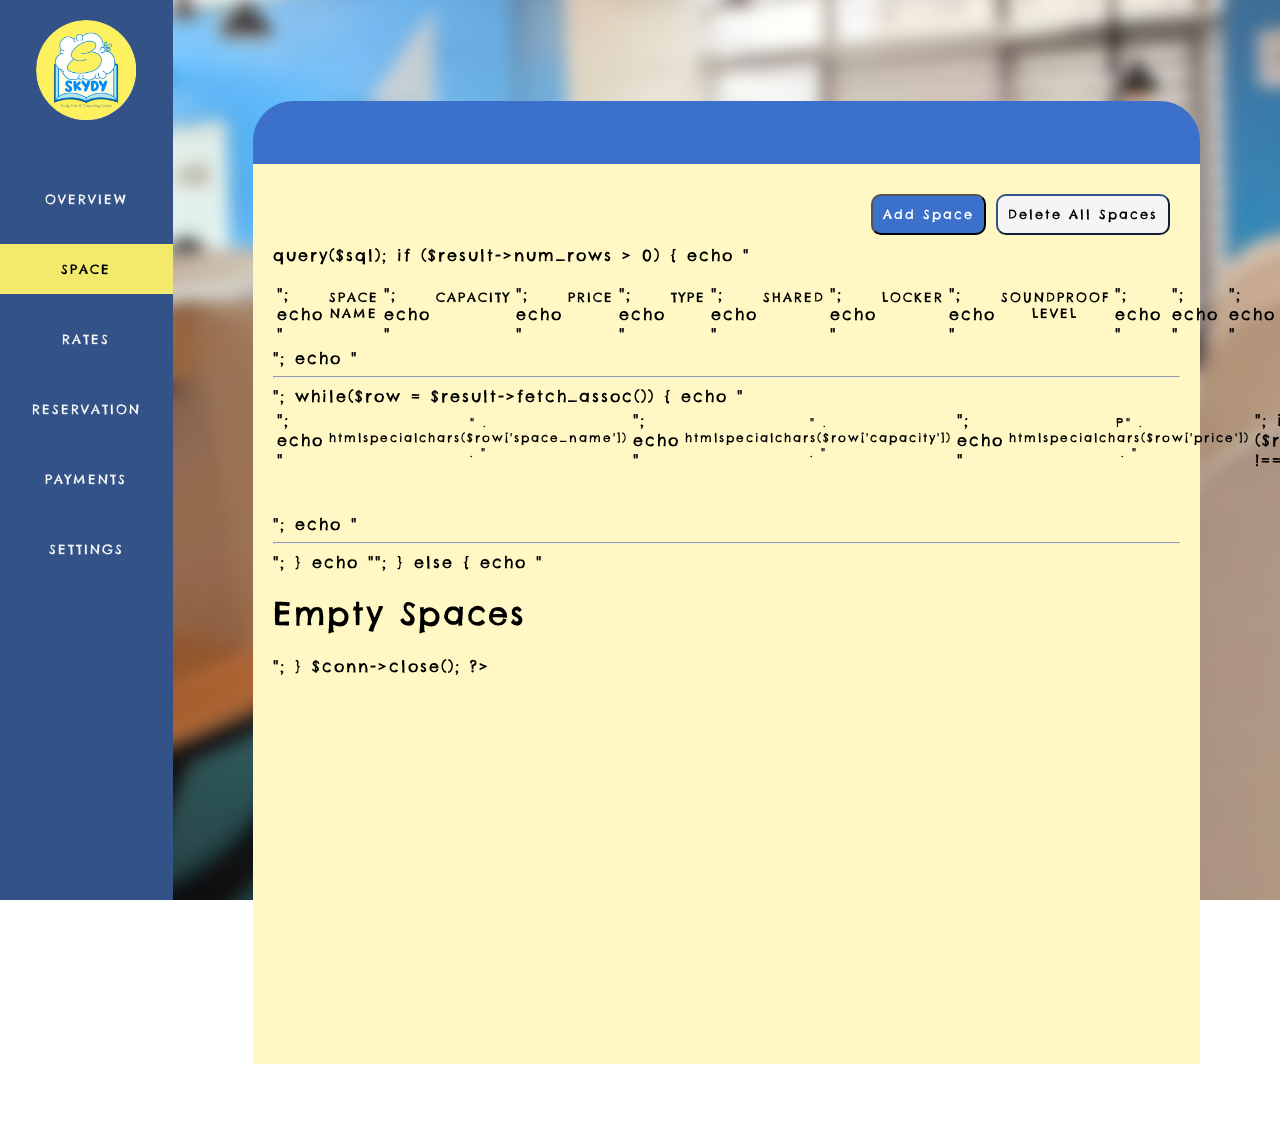
<file: space/spaceoverview.html>
<!DOCTYPE html>
<html>
    <head>
        <link rel="stylesheet" href="displayspacerecords.css">
        <link rel="preconnect" href="https://fonts.googleapis.com">
        <link rel="preconnect" href="https://fonts.gstatic.com" crossorigin>
        <link href="https://fonts.googleapis.com/css2?family=Chelsea+Market&family=Cherry+Bomb+One&display=swap" rel="stylesheet">
        <script>
            window.onload = function() {
                fetch("displaySpaces.php")
                .then(response => response.text())
                .then(data => {
                    document.querySelector(".grandchild6").innerHTML += data;
                });
            }

            function addSpace(){
                window.open("index.html", "_self");
            } 
            
            function openOverview(){
                window.open("../Admin/index.php", "_self");
            } 
            function openSpace(){
                window.open("../space/spaceoverview.html", "_self");
            } 

            function openRates(){
                window.open("../Rates/readdisplayrecords.php", "_self");
            } 

            function openReservations(){
                window.open("../Reservations/reservation.html", "_self");
            } 

            function openPayments(){
                window.open("../payments/payments.html", "_self");
            } 

            function openSettings(){
                window.open("../settings/settings.html", "_self");
            } 
            function openRecent(){
                window.open("displayrecentreservation.php", "_self")
            }
            function openFuture(){
                window.open("displayfuturereservation.php", "_self")
            }
            function truncSpace(){
                if(confirm("Are you sure you want to delete ALL space records? This cannot be undone.")) {
                    window.open("truncateSpaces.php", "_self");
                }
            }
        </script>

    </head>
    <body>
        <div class="parent">
            <div class="child1">
                <div class="grandchild1">
                    <div class="grandchild2">
                        <img src="../assets/skydylogo.png" width="100px">
                    </div>
                    
                </div>
                <div class="grandchild4">
                    <button class="dashboardButton" onclick="openOverview()">OVERVIEW</button>
                    <button class="ChosendashboardButton"onclick="openSpace()">SPACE</button>
                    <button class="dashboardButton"onclick="openRates()">RATES</button>
                    <button class="dashboardButton"onclick="openReservations()">RESERVATION</button>
                    <button class="dashboardButton"onclick="openPayments()">PAYMENTS</button>
                    <button class="dashboardButton"onclick="openSettings()">SETTINGS</button>
                </div>
            </div>
            <div class="child2">
                <div class="grandchild5">
                    <h1 class="header" style="color: #3B71CA">.</h1>
                    <div class="grandchild6">
                        <div class="grandchild7">
                            <div class="grandchild8">
                                <button class="add" onclick="addSpace()">Add Space</button>
                                <button class="truncate" onclick="truncSpace()"> Delete All Spaces</button>
                            </div>
                        </div>
                    </div>
                </div>
            </div>
        </div>
    </body>
</html>
</file>
<file: AdminLogin/login.css>
*{
    font-family: "Chelsea Market", system-ui;
    font-weight: 400;
    font-style: normal;
    letter-spacing: 2px;
}
body{
    margin: auto;
    background-image: url("../assets/skydybg.png");
    background-repeat: no-repeat; 
    background-size: cover;     
    background-position: center; 
    background-attachment: fixed; 

}

.parent{
    display: flex;
    justify-content: center;
    align-items: center;
    height: 100vh;
}

.child{
    background-color: #3B71CA;
    margin: 20%;
    padding: 5%;
    border-radius: 30px;
    border-color: black;
    border-width: 2px;
    border-style: solid;
}

label{
    font-size: 20px;
    letter-spacing: 2px;
    color: whitesmoke;
}

input{
    width: 60vh;
    margin-top: 30px;
    height: 40px;
    border: none;
    letter-spacing: 2px;
    border-radius: 10px
}

.submit{
    background-color: #f1ede5;
    border: none;
    color: #273c5e;
    letter-spacing: 2px;
    font-weight: bold;
    border-radius: 20px;
   /* border-style: solid;
    border-color: #010101;
    border-width: 2px;*/

}
.submit:hover{
    background-color: #F3EA6D;
    border-radius: 20px;
    border-width: 0;
    border: none;
    color: black;
    
    
}
</file>
<file: skydy reservation/style.css>
#loading-screen {
    position: fixed;
    top: 0;
    left: 0;
    width: 100%;
    height: 100%;
    background-color: #11111161; 
    z-index: 99999; 
    display: flex;
    justify-content: center;
    align-items: center;
    transition: opacity 0.2s ease; 
}

.element {
  animation-name: bounceAnimation;
  animation-duration: 0.9s;
  animation-timing-function: ease;
  animation-iteration-count: infinite;
  animation-direction: normal;
  animation-fill-mode: none;
}

.loader-logo {
    width: 120px;
    animation: bounceAnimation 0.9s ease infinite; 
}

@keyframes bounceAnimation {
  0%, 100% { transform: translateY(0); }
  50% { transform: translateY(-30px); }
}

.fade-out-loader {
    opacity: 0;
    pointer-events: none; 
}

html, body {
    margin: 0;
    padding: 0;
    width: 100%;
    height: 100%;
    overflow: hidden;
}

body {
    background-color: #111;
}

* { margin: 0; padding: 0; box-sizing: border-box; }

/* Ensure the parent container can hold absolute positioned items */
.your-carousel-container-class { /* Replace with your actual container class */
    position: relative; 
}

/* Floating Arrow Buttons */
.popup-nav-arrow {
    position: absolute;
    top: 50%; /* Pushes to the middle */
    font-family: sans-serif !important; 
    font-weight: bold !important;
    transform: translateY(-50%); /* Centers perfectly */
    background-color: rgba(0, 0, 0, 0.4); /* Semi-transparent black */
    color: white;
    border: none;
    width: 35px;
    height: 35px;
    border-radius: 50%;
    cursor: pointer;
    z-index: 10;
    font-size: 16px;
    display: flex;
    justify-content: center;
    align-items: center;
    transition: background-color 0.3s ease;
}

.popup-nav-arrow:hover {
    background-color: rgba(0, 0, 0, 0.5);
}

.prev-arrow {
    left: 10px; /* Floats on the left edge */
}

.next-arrow {
    right: 10px; /* Floats on the right edge */
}

/* Ensure the wrapper is the relative parent */
.card-carousel-wrapper {
    position: relative !important;
}

/* Position the buttons in the vertical middle */
.popup-nav-arrow {
    position: absolute !important;
    top: 50% !important;
    transform: translateY(-50%) !important;
    
    background-color: rgba(0, 0, 0, 0.4) !important;
    color: white !important;
    border: none !important;
    width: 35px !important;
    height: 35px !important;
    border-radius: 50% !important;
    cursor: pointer !important;
    z-index: 20 !important; /* Higher than the image */
    
    font-family: sans-serif !important;
    font-weight: bold !important;
    display: flex !important;
    justify-content: center !important;
    align-items: center !important;
}

.prev-arrow {
    left: 10px !important; /* Move to the left edge */
}

.next-arrow {
    right: 10px !important; /* Move to the right edge */
}

#bg-slider {
    position: absolute;
    top: 0; left: 0;
    width: 100%; height: 100%;
    z-index: -1; 
    background-size: cover;
    background-position: center;
    transition: opacity 1s ease-in-out; 
}

 .container {
    display: flex;
    min-height: 100vh;
    backdrop-filter: blur(8px);
    -webkit-backdrop-filter: blur(8px);
    animation: smoothLoad 0.4s;
    overflow: hidden;
} 

.sidebar {
    font-family: "Google Sans Flex";
    width: 200px;
    background-color: #3b71cab3;
    color: white;
    padding: 20px 0;
    display: flex;
    flex-direction: column;
    justify-content: space-between;
    position: relative;
    z-index: 10;
    transition: all 0.3s ease;
    overflow-x: hidden; 
    white-space: nowrap; 
    flex-shrink: 0; 
}

.menu-icon {
    font-size: 30px;
    padding: 0 20px;
    cursor: pointer;
    color: white;
    margin-bottom: 10px;
    width: 60px;         
    text-align: center;  
    padding: 0;          
    flex-shrink: 0;
}

.nav-links {
    list-style: none;
    padding: 10px 0;
    flex: 1;
    display: flex;
    flex-direction: column;
    justify-content: flex-start;
    padding-top: 15vh;
    transition: opacity 0.3s ease;
  }

.nav-links li {
    position: relative;
    padding: 4px 0;
}

.nav-links li a {
    display: flex;
    align-items: center;
    padding: 13px 20px;
    color: white;
    text-decoration: none;
    font-weight: bold;
    font-size: 15px;
    border-radius: 40px 0 0 40px;
    margin-left: 0;
    position: relative;
    z-index: 1;
    transition: all 0.3s ease;
    width: 200px;         
    box-sizing: border-box;
    display: flex;
    flex-direction: column;
    justify-content: center;
}

.nav-links li a:hover {
    background-color: white;
    margin-left: 15px;
    color: #3b71ca;
}

.nav-links li a::before {
    content: '';
    position: absolute;
    inset: 0;
    border-radius: 40px 0 0 40px;
    background-color: transparent;
    z-index: -1;
    transform: scaleX(0);
    transform-origin: right;
    transition: transform 0.3s ease;
}

.nav-links li a:hover::before {
    transform: scaleX(1);
}

.nav-links li a:hover ~ .curve-top,
.nav-links li:hover .curve-top {
    opacity: 1;
}

.curve-top,
.curve-bottom {
    position: absolute;
    right: 0;
    width: 30px;
    height: 30px;
    background-color: transparent;
    pointer-events: none;
    z-index: 2;
    opacity: 0;
    transition: opacity 0.3s ease;
}

.curve-top {
    top: -30px;
    border-radius: 0 0 25px 0;
    box-shadow: transparent;
}

.curve-bottom {
    bottom: -30px;
    border-radius: 0 25px 0 0;
    box-shadow: transparent;
}

.nav-links li:hover .curve-top,
.nav-links li:hover .curve-bottom {
    opacity: 1;
}

.logo-container {
    text-align: center;
    z-index: 3;
}

.footer-logo {
    width: 80px;
    margin: 20px auto;
    display: flex;
    cursor: pointer;
}

.main-content::-webkit-scrollbar,
.modal-box::-webkit-scrollbar,
.book-now-card::-webkit-scrollbar,
.home-content-stack::-webkit-scrollbar {
    display: none;
}

.main-content {
    flex: 1;
    padding: 30px;
    display: flex;
    flex-wrap: wrap;
    justify-content: center;
    align-content: flex-start; 
    padding: 150px 40px 60px 40px;
    gap: 60px;
    background: transparent;
    position: relative;
    height: 100vh;            
    overflow-y: auto; 
    overflow-x: hidden;
    scrollbar-width: none;
    flex-shrink: 0;
}

/* SPACES & WORKSPACES */
.focus-pod-card,
.power-bar-card,
.design-dock-card,
.think-spot-card,
.collab-nook-card,
.flow-row-card,
.sky-pod-card,
.sky-circle-card {
    width: 450px;            
    height: 280px;      
    min-width: 500px;     
    background-color: #fffffbe7;
    border-radius: 30px;
    overflow: hidden;
    border: none;
    transition: all 0.3s ease;
    position: relative !important;
    z-index: 1 !important;
    cursor: pointer;
}

.focus-pod-card:hover,
.power-bar-card:hover,
.design-dock-card:hover,
.think-spot-card:hover,
.collab-nook-card:hover,
.flow-row-card:hover,
.sky-pod-card:hover,
.sky-circle-card:hover {
    transform: translateY(-5px);
    box-shadow: 0 15px 40px rgba(0, 0, 0, 0.5);
    cursor: pointer;
}

.table-image {
    position: absolute;
    top: 5%;
    left: 10px;          
    width: 45%;          
    height: 90%;         
    object-fit: contain; 
    transition: transform 0.4s ease;
    animation: imageFadeIn 1s ease-out forwards;
    z-index: 2;          
}

@keyframes imageFadeIn {
    0% { opacity: 0; transform: translateX(0); }
    100% { opacity: 1; transform: translateX(0); }
}

.booking-spaces-title,
.collabnook-booking-spaces-title,
.focuspod-booking-spaces-title,
.powerbar-booking-spaces-title,
.thinkspot-booking-spaces-title,
.flowrow-booking-spaces-title,
.skycircle-booking-spaces-title,
.designdock-booking-spaces-title,
.skypod-booking-spaces-title {
    position: absolute;
    top: 20%;
    font-family: "Google Sans Flex";
    font-size: 30px;
    font-weight: 650;
    word-spacing: 0px; 
    letter-spacing: -0.5px;
    color: rgb(8, 6, 4);
    text-shadow: 2px 4px 45px rgba(0, 0, 0, 0.282);
    z-index: 3;
}

.booking-spaces-title { left: 52%; }
.collabnook-booking-spaces-title { left: 51%; }
.focuspod-booking-spaces-title { left: 54.5%; }
.powerbar-booking-spaces-title { left: 54.5%; }
.thinkspot-booking-spaces-title { left: 54.5%; }
.flowrow-booking-spaces-title { left: 55%; }
.skycircle-booking-spaces-title { left: 56%; }
.designdock-booking-spaces-title { left: 52%;}
.skypod-booking-spaces-title { left: 60%; }

.booking-space-price,
.skypod-booking-spaces-price,
.skycircle-booking-spaces-price {
    position: absolute;
    top: 33%;
    font-family: "Google Sans Flex";
    font-size: 30px;
    font-weight: 500;
    word-spacing: 1px; 
    letter-spacing: 2px;
    color: rgb(8, 6, 4);
    text-shadow: 2px 4px 45px rgba(0, 0, 0, 0.282);
    z-index: 3;
}

.booking-space-price { left: 59%; }
.skypod-booking-spaces-price { left: 59%; }
.skycircle-booking-spaces-price { left: 57%; }

.book-now-card {   
    width: 40%;          
    height: 50px; 
    top: 55%;  
    left: 51%;   
    background-color: #5586dbc2;
    border-radius: 12px;
    overflow: hidden;
    border: none;
    transition: all 0.3s ease;
    position: absolute;
    box-shadow: 0 10px 30px rgba(0, 0, 0, 0.078); 
    cursor: pointer;
    z-index: 50 !important;
}

.book-now-text {
    position: absolute;
    font-family: "Google Sans Flex";
    top: 31%;
    left: 31%;
    font-weight: 650;
    color: #0c1018;
    text-decoration: none !important;
    z-index: 51;
}

.book-now-card:hover { background-color: #253e68; }
.book-now-card:hover .book-now-text { color: #b3ccf6; }

.hero-btn-group {
    display: flex !important;
    flex-direction: row !important;        
    justify-content: center !important;   
    align-items: center !important;
    gap: 20px !important;                 
    width: 100% !important;
    margin-top: 30px !important;          
    margin-bottom: 10px !important;
}

.homepage-book-now-card,
.homepage-contact-now-card {
    display: inline-flex !important;      
    justify-content: center !important;
    align-items: center !important;
    gap: 12px !important; /* Proper text/arrow spacing on desktop */
    width: 190px !important;
    height: 55px !important;
    min-height: 55px !important;
    padding: 0 !important;
    margin: 100px 30px 0 30px;              
    background-color: #c4eeff2d;
    border: 2px solid #feffed;
    color: #fffeec !important;
    font-family: "Google Sans Flex", sans-serif;
    font-size: 18px;
    font-weight: 650;
    text-decoration: none !important; 
    border-radius: 20px;
    box-shadow: 0 10px 30px rgba(0, 0, 0, 0.267);
    transition: all 0.3s ease;
}

.homepage-book-now-card:hover,
.homepage-contact-now-card:hover {
    color: rgb(28, 28, 28) !important;
    background-color: #fdfbd9;
    border: none;
    transform: translateY(-4px); 
    box-shadow: 0 15px 40px rgba(0, 0, 0, 0.3); 
}

.btn-arrow {
    margin-left: 0 !important;
    font-weight: bold; 
    display: inline-block;
}

.learn-more-text {
    position: absolute;
    font-family: "roboto";
    top: 77%;
    left: 64.5%;
    font-size: 14px;
    font-weight: 500;
    color: #4d4d4d;
    z-index: 3;
}

.header {
    font-family: "Roboto", sans-serif;
    background-color: #3b71ca;
    color: white;
    text-align: center;
    padding: 12px;
    font-weight: bold;
    font-size: 16px;
    flex-shrink: 0;
}

.map-container {
    position: relative;
    flex: 1;
    padding: 20px;
    overflow: hidden;
}

/* Collapsed state */
.sidebar.collapsed { width: 60px; background-color: rgba(59, 114, 202, 0.333); }
.sidebar.collapsed .nav-links { opacity: 0; pointer-events: none; }
.sidebar.collapsed .logo-container { opacity: 0; pointer-events: none; }
.sidebar { transition: width 0.3s ease; }
.nav-links { transition: opacity 0.05s ease; }
.logo-container { transition: opacity 0.3s ease; }

.hero-section {
    width: 100%;
    padding-top: 5rem;       
    padding-bottom: 1rem;
    display: flex;
    flex-direction: column;
    justify-content: flex-start;
    align-items: center;    
}

.text-group { text-align: center; }

.tagline {
    font-family: "Sour Gummy";
    font-size: 110px;
    font-weight: 1000;
    word-spacing: normal !important; /* Ensure desktop isn't squashed */
    letter-spacing: 1.5px;
    color: rgba(255, 250, 250, 0.922);
    line-height: 0.8;
    text-align: center;
    text-shadow: 2px 4px 45px rgba(0,0,0,0.4);
}

.location {
    font-family: "Roboto";
    font-size: 17px;
    letter-spacing: 5px;
    word-spacing: normal; 
    color: white;
    font-weight: normal;
    font-variant: normal;
    margin-top: 30px; 
}

/* GLOBAL INTERCEPTOR INJECTIONS: Stops invisible container nodes absorbing click frames */
.card-carousel-container {
    position: relative !important;
    z-index: 5 !important; 
    pointer-events: none !important; 
}

.card-nav-dot {
    pointer-events: auto !important; 
}

/* ==========================================================================
   GLOBAL / DESKTOP RESPONSIVE MODAL OVERLAY & CAROUSEL
   ========================================================================== */
.modal-overlay {
    position: fixed;
    top: 0; left: 0;
    width: 100%; height: 100%;
    background-color: rgba(0, 0, 0, 0.6);
    backdrop-filter: blur(5px);
    z-index: 999;
    display: none; 
    justify-content: center;
    align-items: center;
}

.modal-box {
    background-color: #fffffbf4 !important;
    width: 90% !important;
    max-width: 650px !important; 
    height: auto !important;
    max-height: 85vh !important;
    border-radius: 24px !important;
    padding: 30px 40px !important; 
    position: relative !important;
    display: flex !important;
    flex-direction: column !important;
    justify-content: flex-start !important;
    overflow-y: auto !important; 
    overflow-x: hidden !important;
    box-shadow: 0 20px 50px rgba(0,0,0,0.5);
}

.close-btn {
    position: absolute;
    top: 20px; right: 30px;
    font-size: 30px;
    font-weight: bold ;
    cursor: pointer;
    z-index: 999;
}
.close-btn:hover { color: #e22232; }

/* Structural Carousel Wrapper */
.modal-carousel-container {
    width: 100% !important;
    margin: 30px 0 0 0 !important;
    position: relative !important;
    flex-shrink: 0 !important;
}

.card-carousel-track {
    display: flex !important;
    width: 100% !important;
    height: 250px !important; /* Restored safe height to prevent ratio squishing */
    overflow-x: auto !important;
    scroll-snap-type: x mandatory !important;
    scroll-behavior: smooth !important;
    border-radius: 16px !important;
    scrollbar-width: none !important;
}

.card-carousel-track::-webkit-scrollbar {
    display: none !important;
}

.card-carousel-track img {
    flex: 0 0 100% !important;
    width: 100% !important;
    height: 100% !important;
    scroll-snap-align: start !important;
    object-fit: cover !important; 
}

/* Navigation Indicator Rails */
.card-carousel-nav {
    display: flex !important;
    column-gap: 0.6rem !important;
    position: absolute !important;
    bottom: 15px !important;
    left: 50% !important;
    transform: translateX(-50%) !important;
    z-index: 100 !important;
}

.card-nav-dot {
    width: 10px !important;
    height: 10px !important;
    border-radius: 50% !important;
    background-color: #ffffff !important;
    opacity: 0.4 !important;
    transition: opacity 0.2s ease, transform 0.2s ease !important;
    cursor: pointer !important;
    box-shadow: 0 1px 4px rgba(0, 0, 0, 0.3);
    pointer-events: auto !important;
}

.card-nav-dot.active {
    opacity: 1 !important;
    background-color: #3b71ca !important; 
    transform: scale(1.25) !important;
}

/* Text Context Group Spacing Adjustments */
.modal-content-group {
    margin-top: 20px !important; 
    display: flex !important;
    flex-direction: column !important;
    gap: 8px !important;
}

#modal-title {
    font-family: 'Google Sans Flex', sans-serif !important; 
    font-size: 36px !important; 
    font-weight: 800 !important;
    color: #0c1324 !important; 
    margin: 0 !important;
    letter-spacing: 1px !important;
}

#modal-price {
    font-family: 'Roboto', sans-serif !important; 
    font-size: 22px !important; 
    font-weight: bold !important;
    color: #3b71ca !important; 
    margin: 0 0 5px 0 !important;
}

#modal-desc {
    font-family: 'Roboto', sans-serif !important; 
    font-size: 16px !important;
    color: #444 !important;
    line-height: 1.6 !important;
    margin: 0 !important;
}

/* ==========================================================================
   GLOBAL PAGES & BOOKING LAYOUT
   ========================================================================== */
.bg-contact-container {
    width: 100%;           
    height: 100%; 
    top: 40%; 
    background: #ccccccbe;
    position: absolute;
}
.main-contact-container {
   background-color: #fffef5;          /* Matches your current off-white card color */
    border-radius: 30px;                /* Smooth rounded corners from image_240960.jpg */
    width: 100%;
    max-width: 850px;                   /* Gives it a wide, elegant look like the photo */
    height: auto;
    max-height: 75vh;                   /* Prevents the card from spilling off the screen */
    margin: 0 auto;
    padding: 40px;
    box-shadow: 0 15px 35px rgba(0, 0, 0, 0.4); /* Deep shadows to pop out from dark background */
    
    /* Enables scrolling INSIDE the white card if content gets long */
    overflow-y: auto;
    overflow-x: hidden;
    scrollbar-width: none;              /* Hides scrollbar on Firefox */
    display: flex;
    flex-direction: column;
    align-items: center;    
}

.main-contact-container::-webkit-scrollbar {
    display: none;
}

.contact-us-text {
   font-family: "Google Sans Flex", sans-serif;
    color: white;                       /* Kept white as seen in image_240960.jpg */
    font-size: 40px;
    font-weight: 600;
    width: 100%;
    text-align: center;
    margin-bottom: 25px;
}

.contact-details {
    display: flex;
    flex-wrap: wrap;                    /* Side-by-side layout on desktop, wraps on mobile */
    justify-content: space-between;
    gap: 30px;
    width: 100%;
    margin-bottom: 30px;
    text-align: left;
    font-family: "Google Sans Flex", sans-serif;
}

.contact-info, 
.operating-hours, 
.social-medias {
    flex: 1;
    min-width: 200px;
}
.contact-info h3, 
.operating-hours h3, 
.social-medias h3 {
    color: #253e68;                     /* Dark blue/grey headings for contrast on white */
    font-size: 18px;
    font-weight: 700;
    margin-bottom: 10px;
}

.contact-info p, 
.operating-hours p{
    color: #444;                        /* Easy to read text */
    font-size: 15px;
    line-height: 1.6;
}

.social-links-stack {
    display: flex;
    flex-direction: column;
    gap: 8px;                           /* Clean spacing between each row */
}

.social-links-stack a {
    color: #3b71ca;
    text-decoration: none;
    font-weight: bold;
    font-size: 15px;
    width: fit-content;
    transition: color 0.2s ease;
}

.social-links-stack a:hover {
    color: #253e68;
    text-decoration: underline;
}

/* Visual separating element line */
.contact-divider {
    width: 100%;
    border: none;
    border-top: 2px dashed rgba(0, 0, 0, 0.1);
    margin: 10px 0 30px 0;
}

/* Map labels and tewidth: 100%; */

.gmaps {
    width: 100%;
    display: flex;
    justify-content: center;
    position: relative !important;      /* Explicit overrides for cleaner flow layout */
    top: 0 !important;
    left: 0 !important;
}

.gmaps iframe {
    max-width: 100%;
    border-radius: 16px;                /* Matches modern frame shapes */
    box-shadow: 0 4px 15px rgba(0,0,0,0.08);
}

#back-arrow {
    position: absolute; 
    top: 27px;
    right: 30px;
    width: 55px;
    height: auto;     
    transition: transform 0.2s ease;
    z-index: 100; 
}

#back-arrow:hover {
    cursor: pointer;
    transform: translateY(-5px);
}

.booking-calendar {
    width: 450px;
    max-width: 100%; 
    background: #f1eee5;
    padding: 20px;
    padding-bottom: 30px !important;
    border-radius: 15px;
    box-shadow: 0 5px 15px rgba(0,0,0,0.1);
    font-family: "Google Sans Flex";
    position: relative; 
    height: auto !important; 
    min-height: 520px;
    padding-bottom: 40px !important;
}

.calendar-header {
    display: flex;
    justify-content: space-between;
    align-items: center;
    margin-bottom: 20px;
}

.calendar-header h2 { margin: 2px; font-size: 20px; color: #253e68; }
.calendar-header button { border: none; background: none; font-size: 20px; cursor: pointer; }

.calendar-grid {
    display: grid;
    grid-template-columns: repeat(7, 1fr); 
    gap: 5px;
    text-align: center;
}

.day-name { font-weight: bold; color: #666; font-size: 14px; margin-bottom: 10px; }
.calendar-days { display: contents; }

.calendar-day {
    padding: 10px;
    border-radius: 10px;
    cursor: pointer;
    transition: all 0.2s ease;
}

.calendar-day:hover { background-color: #f9eb85; }
.calendar-day.selected { background-color: #6c93db; color: white; font-weight: bold; }

.booking-wrapper {
    display: flex;
    justify-content: center; 
    align-items: flex-start;     
    width: 100%;
    height: 100%;            
    gap: 40px;               
    padding: 20px;
    box-sizing: border-box;
}

.process-booking-button {
    display: flex !important;     
    justify-content: center !important;
    align-items: center !important;
    width: 250px !important;
    height: 55px !important;
    min-height: 55px !important;
    padding: 0 !important;
    margin: 35px auto 10px auto !important; 
    background-color: #6c93db !important; 
    color: #ffffff !important; 
    border: none !important; 
    font-family: "Google Sans Flex", sans-serif;
    font-size: 16px; 
    font-weight: 650;
    text-decoration: none !important; 
    word-spacing: normal !important; 
    border-radius: 20px; 
    box-shadow: 0 6px 20px rgba(108, 147, 219, 0.3);
    transition: all 0.3s ease;
    cursor: pointer;
}

.process-booking-button:hover {
    color: #1b1b1b !important; 
    background-color: #f9eb85 !important; 
    transform: translateY(-3px); 
}

.process-booking-button.disabled {
    background-color: #a1a1a1 !important; 
    color: #e0e0e0 !important;            
    cursor: not-allowed !important;       
    pointer-events: none !important;      
    box-shadow: none !important;          
    transform: none !important;            
}

.floor-plan-container {
    width: 100%;
    max-width: 700px;
    height: auto;
    background: #f1eee5;
    border-radius: 15px;
    box-shadow: 0 5px 15px rgba(0,0,0,0.1);
    font-family: "Google Sans Flex";
    overflow: hidden;
    display: flex;
    flex-direction: column;
    position: relative; 
}

.floor-plan-header {
    background-color: #f1eee5; 
    color: #253e68;
    text-align: center;
    padding: 15px;
    font-weight: bold;
    font-size: 20px;
    font-family: "Google Sans Flex";
}

.floor-plan-map {
    position: relative; 
    width: 800px !important;
    height: 550px !important; 
    background-color: #f1eee5; 
    border-radius: 8px;
    margin-top: 70px;
}

.seat {
    position: absolute;
    background-color: #eab308; 
    border: 2px solid #a16207; 
    transition: all 0.2ms ease;
    display: flex;
    justify-content: center;
    align-items: center;
    font-size: 11px;
    font-weight: bold;
    color: #4a3304; 
    cursor: pointer !important;
}

.seat.selected {
    background-color: #6c93db !important; 
    border-color: #253e68 !important;     
    color: #ffffff !important;            
    transform: scale(1.1) !important;     
    z-index: 500 !important;              
}

.seat.unavailable {
    background-color: #f3f4f6 !important; 
    border-color: #9ca3af !important;      
    color: #6b7280 !important;             
    cursor: not-allowed !important;
    position: relative;
    overflow: hidden;
    background-image: repeating-linear-gradient(
        45deg,
        transparent,
        transparent 6px,
        rgba(17, 17, 17, 0.15) 6px,   
        rgba(17, 17, 17, 0.15) 8px    
    ) !important;
}

.pantry { width: 60px; height: 80px; }
.cr { width: 190px; height: 80px; }
.sky-line-room { width: 170px; height: 80px; border-radius: 12px; }
.focus-pod-seat { width: 35px; height: 35px; border-radius: 12px; }
.think-spot-seat { width: 40px; height: 40px; border-radius: 50%; }
.design-dock-seat { width: 55px; height: 40px; border-radius: 12%; }
.flow-row-seat { width: 30px; height: 38px; border-radius: 12%; }
.power-bar-seat { width: 45px; height: 37px; border-radius: 12px; }
.collab-nook-seat { width: 30px; height: 38px; border-radius: 12%; }
.sky-pod-room { width: 45px; height: 37px; border-radius: 12px; }
.sky-circle-room { width: 40px; height: 40px; border-radius: 12px; }
.sky-den-room { width: 30px; height: 38px; border-radius: 12%; } 
.sky-booth-room { width: 30px; height: 38px; border-radius: 12%; }

.slider-container {
    width: 100%;
    padding: 4rem 2rem 0 2rem; 
    display: flex;
    justify-content: center;
}

.slider-wrapper {
    position: relative;
    width: 100%;
    max-width: 60rem;
    margin-left: auto;        
    margin-right: auto;      
    margin-bottom: 60px;     
}

.slider {
    display: flex;
    aspect-ratio: 2.35/1;
    overflow-x: auto;
    scroll-snap-type: x mandatory;
    scroll-behavior: smooth;
    border-radius: 15px;
    scrollbar-width: none; 
}
.slider::-webkit-scrollbar { display: none; }

.slider img {
    flex: 0 0 100%; 
    width: 100%;
    height: 100%;
    scroll-snap-align: start;
    object-fit: cover;
}

.slider-nav {
    display: flex;
    column-gap: 1rem;
    position: absolute;
    bottom: 1.25rem;
    left: 50%;
    transform: translateX(-50%);
    z-index: 99 !important;
    pointer-events: auto !important;
}

.slider-nav a {
    width: 0.75rem; 
    height: 0.75rem;
    border-radius: 50%;
    background-color: #fff;
    opacity: 0.3;              
    transition: all ease 250ms;
    cursor: pointer !important;
    pointer-events: auto !important;
}

.slider-nav a:hover { opacity: 0.7; }
.slider-nav a.active { opacity: 1 !important; transform: scale(1.2); background-color: #fff !important; }

.home-content-stack {
    flex: 1;                 
    display: flex;
    flex-direction: column;  
    justify-content: flex-start;
    align-items: center;
    width: 100%;
    min-height: 100vh;
    overflow-y: auto;        
    padding-top: 20px; 
}

@keyframes popIn {
    0% { transform: scale(0.9); opacity: 0; }
    100% { transform: scale(1); opacity: 1; }
}

@keyframes smoothLoad {
    0% { opacity: 0; transform: scale(0.98) translateY(0px) 10ms ease; }
    100% { opacity: 1; transform: scale(1) translateY(0) 10ms ease; }
}

/* --- DROP-DOWN SPOT SELECTION PICKER --- */
.seat-picker-container {
    margin-top: 25px;
    display: flex;
    flex-direction: column;
    gap: 8px;
    width: 100%;
    font-family: "Google Sans Flex", sans-serif;
}

.picker-label {
    font-size: 15px;
    font-weight: 600;
    color: #253e68;
    letter-spacing: 0.5px;
}

.picker-select {
    width: 100%;
    height: 48px;
    padding: 0 15px;
    font-size: 15px;
    font-family: "Google Sans Flex", sans-serif;
    font-weight: 500;
    color: #253e68;
    background-color: #fcfbf6;
    border: 2px solid rgba(59, 113, 202, 0.2);
    border-radius: 12px;
    cursor: pointer;
    outline: none;
    transition: all 0.2s ease;
    appearance: none;
    -webkit-appearance: none;
    background-image: url("data:image/svg+xml;charset=UTF-8,%3Csvg xmlns='http://www.w3.org/2000/svg' width='24' height='24' viewBox='0 0 24 24' fill='none' stroke='%23253e68' stroke-width='2' stroke-linecap='round' stroke-linejoin='round'%3E%3Cpolyline points='6 9 12 15 18 9'%3E%3C/polyline%3E%3C/svg%3E");
    background-repeat: no-repeat;
    background-position: right 15px center;
    background-size: 18px;
}

.picker-select:focus {
    border-color: #3b71ca;
    box-shadow: 0 0 0 4px rgba(59, 113, 202, 0.15);
    background-color: #fff;
}


/* ==========================================================================
   BOOKING PROCESS MODAL STYLES
   ========================================================================== */

/* 1. The Dark Overlay Background */
.booking-modal-overlay {
    position: fixed;
    top: 0;
    left: 0;
    width: 100vw;
    height: 100vh;
    background-color: rgba(0, 0, 0, 0.6); 
    display: flex;
    justify-content: center;
    align-items: center;
    z-index: 1000; 
}

/* 2. The Invisible Wrapper (Holds the card + floating buttons) */
.booking-modal-wrapper {
    display: flex;
    flex-direction: column;
    width: 90%; 
    max-width: 800px; 
    gap: 20px; /* Space between the card and the footer buttons */
}

.booking-modal-wrapper input:focus {
    outline: 2px solid #ffcc00 !important; /* This is a nice golden yellow */
}

/* 3. The Main Card (Side-by-side layout) */
.booking-modal {
    display: flex;
    flex-direction: row; 
    width: 100%; 
    background: white;
    border-radius: 20px;
    overflow: hidden; /* Clips the inner panes to the rounded corners */
    font-family: "Google Sans Flex", sans-serif;
    box-shadow: 0 15px 40px rgba(0, 0, 0, 0.3);
}

/* 4. The Left Pane (General Info) */
.modal-left {
    background: #e6e6e6;
    flex: 1;
    padding: 40px;
    color: #333;
}

/* 5. The Right Pane (Contact Details) */
.modal-right {
    background: #4a7cce;
    flex: 1;
    padding: 40px;
    color: white;
}

.modal-left h2, .modal-right h2 {
    text-align: center;
    margin-top: 0; /* Ensures the top of the box stays perfectly flush */
    margin-bottom: 25px; /* Adds the breathing room below the title */
}

.modal-right h3 {
    text-align: center;
    width: 100%;
    margin-bottom: 15px; /* This pushes the buttons 20 pixels down */
    font-size: 22px;
}

/* ==========================================================================
   INPUT FIELDS & FORMS
   ========================================================================== */

/* Standard Inputs */
.booking-modal-wrapper input {
    width: 100%;
    padding: 10px 15px;
    margin: 8px 0 20px 0;
    border: none;
    border-radius: 8px;
    box-sizing: border-box; /* Ensures padding doesn't make inputs overflow */
    font-family: "Google Sans Flex", sans-serif;
}

.required-star {
    color: #ff4d4d; /* A nice, bright, modern red. You can also just use 'red' */
    margin-left: 3px; /* Optional: Adds a tiny bit of breathing room between the word and the star */
}

/* Side-by-side Name Fields */
.name-row {
    display: flex;
    gap: 15px;
}
.field-half { 
    flex: 1; 
}

/* Attached +63 Phone Box */
.phone-input {
    display: flex;
    border-radius: 8px;
    overflow: hidden; 
    margin: 8px 0 20px 0; 
    background: white; 
}

.phone-input span { 
    background: #d9d9d9; 
    color: #333; 
    padding: 10px 15px;
    font-weight: 500;
    display: flex;
    align-items: center;
    justify-content: center;
    border-right: 1px solid #ccc; 
}

.phone-input input { 
    flex: 1; 
    margin: 0 !important; /* Overrides the standard input margin */
    border-radius: 0 !important; /* Makes it sit flush against the grey box */
    outline: none; 
}

/* Selection Buttons (Sex & Payment) */
.sex-toggle button, .payment-options button {
    padding: 10px 20px;
    border-radius: 20px;
    border: 1px solid #ccc;
    background: transparent;
    cursor: pointer;
    font-family: "Google Sans Flex", sans-serif;
    margin-right: 10px;
    transition: all 0.2s ease;
}

.modal-right .payment-options button {
    border-color: white;
    color: white;
}

.payment-options button:hover {
    background: rgba(255, 255, 255, 0.2);
}

.payment-options button.active {
    background-color: white !important;
    color: #4a7cce !important; /* Changes the text to blue so it's readable on the white background */
    font-weight: 600 !important;
    /* transition: background 0.3s ease, transform 0.3s ease; */
}

.sex-toggle button.active {
    border-color: #4a7cce; 
    color: #4a7cce; /* Optional: Makes the text match the blue border */
    font-weight: 600; /* Optional: Makes the selected text slightly bolder */
    background-color: rgba(74, 124, 206, 0.05); /* Optional: Adds a super faint blue tint to the background */
}

/* 1. Turns the payment container into a flexbox and centers the buttons */
.payment-options {
    display: flex;
    justify-content: center;
    width: 100%;
}

/* 2. Removes the margin from the final button so the group is perfectly dead-center */
.payment-options button:last-child {
    margin-right: 0;
}

.sex-toggle {
    display: flex;
    justify-content: center;
    width: 100%;
    margin-bottom: 10px; /* Gives it some breathing room at the bottom */
}

/* 2. Removes the margin from the 'Female' button so it is perfectly dead-center */
.sex-toggle button:last-child {
    margin-right: 0;
}

.error-text {
    color: #ff4d4d;
    font-size: 13px;
    font-weight: 500;
    margin-top: -15px; /* Pulls text up for standard inputs */
    margin-bottom: 15px;
    display: block;
}

/* THE FIX: Adjusts the margin specifically for the complex containers so text doesn't overlap */
.phone-input + .error-text,
.sex-toggle + .error-text,
.payment-options + .error-text {
    margin-top: -5px; 
}

.error-border {
    border: 2px solid #ff4d4d !important;
}

/* THE FIX: Removes the giant oval look and wraps the buttons tightly */
.sex-toggle.error-border, .payment-options.error-border {
    padding: 5px;
    border-radius: 12px;
}
/* ==========================================================================
   FLOATING FOOTER BUTTONS
   ========================================================================== */

.modal-footer {
    display: flex;
    justify-content: space-between;
    align-items: center;
    width: 100%;
}

.btn-cancel {
    background: transparent;
    color: white;
    border: none;
    font-size: 16px;
    font-family: "Google Sans Flex", sans-serif;
    cursor: pointer;
    padding: 10px 6px;
    border-radius: 10px;
    transition: background 0.3s ease, transform 0.3s ease;
}

.btn-cancel:hover{
    background: rgba(255, 255, 255, 0.2);
    transform: translateY(-5px) !important;
}

.btn-proceed {
    background: #4a7cce;
    color: white;
    border: none;
    padding: 12px 30px;
    border-radius: 18px; 
    font-size: 16px;
    font-family: "Google Sans Flex", sans-serif;
    font-weight: 600;
    cursor: pointer;
    transition: background 0.3s ease, transform 0.3s ease;
}

.btn-proceed:hover {
    background: #FFF8C4;
    color:rgb(8, 6, 4) !important;
    transform: translateY(-5px) !important;
}


/* ==========================================================================
   PAGE 2: PAYMENT STEP STYLES
   ========================================================================== */

/* Centers everything perfectly on the left pane */
.payment-step-left {
    display: flex;
    flex-direction: column;
    align-items: center;
    justify-content: center;
}

.payment-logo {
    width: 140px; /* Adjust this to fit your logo perfectly */
    margin-bottom: 25px;
}

/* Creates a nice white rounded box around the QR code if it doesn't already have one */
.qr-wrapper {
    background: white;
    padding: 15px;
    border-radius: 20px;
    box-shadow: 0 5px 15px rgba(0,0,0,0.05);
}

.qr-wrapper img {
    width: 160px; /* Size of the actual QR code */
    display: block;
}

.scan-text {
    font-size: 22px;
    font-weight: 600;
    color: #333;
    margin-top: 20px;
}

/* Centers the content on the right pane */
.payment-step-right {
    display: flex;
    flex-direction: column;
    justify-content: center;
    align-items: center;
}

.reference-container {
    width: 80%; /* Keeps the text from stretching all the way to the edges */
    margin-bottom: 30px;
}

.reference-container label {
    display: block;
    margin-bottom: 10px;
    font-weight: 500;
}

.payment-note {
    text-align: center;
    font-size: 12px;
    font-style: italic;
    line-height: 1.5;
    opacity: 0.9;
    margin-top: 15px;
}

/* The Hollow 'Done' Button */
.btn-done {
    background: transparent;
    border: 2px solid white;
    color: white;
    padding: 10px 50px;
    border-radius: 30px;
    font-size: 18px;
    font-weight: 600;
    font-family: "Google Sans Flex", sans-serif;
    cursor: pointer;
    transition: all 0.3s ease;
}

.btn-done:hover {
    background: white;
    color: #4a7cce; /* Turns the text blue when the background fills with white */
}

/* ==========================================================================
   PAGE 3: CONFIRMATION MODAL STYLES
   ========================================================================== */

/* The dark overlay that sits on top of everything else */
.confirmation-overlay {
    position: fixed;
    top: 0;
    left: 0;
    width: 100vw;
    height: 100vh;
    background-color: rgba(0, 0, 0, 0.75); /* Extra dark to fade out the previous page */
    display: flex;
    justify-content: center;
    align-items: center;
    z-index: 2000; /* 2000 ensures it sits higher than the first modal (1000) */
    font-family: "Google Sans Flex", sans-serif;
}

.confirmation-wrapper {
    display: flex;
    flex-direction: column;
    align-items: center;
    width: 90%;
    max-width: 500px; /* Makes the box nice and compact */
    gap: 15px;
}

/* The Blue Box */
.confirmation-card {
    background: #5b8ad6; /* Bright blue from your mockup */
    width: 100%;
    border-radius: 20px;
    padding: 40px;
    box-sizing: border-box;
    text-align: center;
    color: white;
    box-shadow: 0 20px 50px rgba(0, 0, 0, 0.5);
}

.confirmation-card h2 {
    font-size: 36px;
    margin: 0 0 10px 0;
}

.screenshot-note {
    font-size: 14px;
    margin-bottom: 30px;
    line-height: 1.5;
}

/* The White Details Box */
.details-box {
    background: #f4f6f9;
    border-radius: 15px;
    padding: 25px 30px;
    color: #000;
}

.detail-row {
    display: flex;
    justify-content: space-between;
    margin-bottom: 15px;
    font-size: 15px;
}

.detail-row:last-child {
    margin-bottom: 0;
}

.detail-label {
    font-weight: 700;
    color: #000;
}

.detail-value {
    font-weight: 800; /* Extra bold for the values */
    color: #000;
}

/* The Return Button */
.btn-return {
    background: transparent;
    color: white;
    border: none;
    font-size: 16px;
    font-family: "Google Sans Flex", sans-serif;
    cursor: pointer;
    padding: 10px 0;
    transition: background 0.3s ease, transform 0.3s ease;
}

.btn-return:hover {
    opacity: 0.7;
    transform: translateY(-5px) !important;
}

/* ==========================================================================
   CANCEL DIALOG STYLES
   ========================================================================== */

/* The dark overlay */
.cancel-overlay {
    position: fixed;
    top: 0;
    left: 0;
    width: 100vw;
    height: 100vh;
    background-color: rgba(0, 0, 0, 0.6); /* Slightly darkens the screen */
    display: flex;
    justify-content: center;
    align-items: center;
    z-index: 2000; 
    font-family: "Google Sans Flex", sans-serif;
}

/* The popup box */
.cancel-dialog {
    background: #e6e6e6; /* Match your light grey from the left pane */
    border-radius: 20px;
    padding: 40px;
    text-align: center;
    width: 90%;
    max-width: 400px;
    box-shadow: 0 10px 30px rgba(0,0,0,0.3);
}

.cancel-dialog h2 {
    margin: 0 0 10px 0;
    color: #1a1a1a;
    font-size: 26px;
}

.cancel-dialog p {
    margin: 0 0 30px 0;
    color: #4d4d4d;
    font-size: 15px;
}

/* The button container */
.cancel-actions {
    display: flex;
    justify-content: center;
    gap: 15px; /* Spaces the buttons evenly */
}

/* The Hollow "Close" Button */
.btn-close-dialog {
    background: transparent;
    border: 1px solid #999;
    color: #333;
    padding: 12px 30px;
    border-radius: 25px;
    font-size: 15px;
    font-family: "Google Sans Flex", sans-serif;
    cursor: pointer;
    transition: background 0.2s ease;
}

.btn-close-dialog:hover {
    background: rgba(0,0,0,0.05);
}

/* The Solid "Cancel Anyway" Button */
.btn-cancel-anyway {
    background: #4a7cce;
    border: none;
    color: white;
    padding: 12px 10px;
    border-radius: 25px;
    font-size: 15px;
    font-family: "Google Sans Flex", sans-serif;
    cursor: pointer;
    transition: background 0.2s ease;
}

.btn-cancel-anyway:hover {
    background: #3a62a6; /* Slightly darker blue on hover */
}

/* ==========================================================================
    ADJUSTMENTS
   ========================================================================== */

    /* Styles for dates that have already passed */
.calendar-day.disabled-date {
    opacity: 0.3;
    cursor: not-allowed;
    background: transparent;
}

/* Ensures hover effects don't play on disabled dates */
.calendar-day.disabled-date:hover {
    background: transparent;
    transform: none;
}

/* ==========================================================================
   TABLETS LANDSCAPE (Screens smaller than 1024px and wider than 768px)
   ========================================================================== */
@media (max-width: 1024px) and (min-width: 768px) {
    html, body {
        overflow: hidden !important;
        height: 100% !important;
    }

    .container {
        display: flex !important;
        flex-direction: row !important; 
        height: 100vh !important;
        overflow: hidden !important;
    }

    .sidebar {
        width: 180px !important; 
        flex-shrink: 0 !important;
        display: flex !important;
        flex-direction: column !important;
        justify-content: space-between !important;
        align-items: center !important; 
    }

    .logo-container {
        width: 100% !important;
        display: flex !important;
        justify-content: center !important;
        align-items: center !important;
        margin-bottom: 60px !important; 
        opacity: 1 !important;
        pointer-events: auto !important;
    }

    .footer-logo {
        width: 70px !important; 
        max-width: 100% !important;
        height: auto !important;
        margin: 0 auto !important; 
        display: block !important;
    }

    .sidebar.collapsed .logo-container {
        opacity: 0 !important;
        pointer-events: none !important;
    }

    .sidebar.collapsed { width: 60px !important; }

    .nav-links li a {
        width: 180px !important;
        font-size: 14px !important;
        padding: 12px 15px !important;
    }

    .main-content,
    .home-content-stack {
        flex: 1 !important;
        height: 100vh !important;
        overflow-y: auto !important; 
        overflow-x: hidden !important;
        -webkit-overflow-scrolling: touch !important;
        padding: 120px 24px 60px 24px !important; 
        
        display: flex !important; /* Forces landscape grid wrapping */
        flex-direction: row !important; 
        flex-wrap: wrap !important; 
        justify-content: center !important;
        align-content: flex-start !important;
        gap: 30px !important; 
        scrollbar-width: none !important;
    }

    .main-content::-webkit-scrollbar,
    .home-content-stack::-webkit-scrollbar {
        display: none !important;
    }

    .tagline {
        font-size: 6vh !important;
        word-spacing: normal !important;
        line-height: 0.9 !important;
    }

    .location {
        font-size: 1vh !important;
        margin-top: 20px !important;
    }

    .focus-pod-card,
    .power-bar-card,
    .design-dock-card,
    .think-spot-card,
    .collab-nook-card,
    .flow-row-card,
    .sky-pod-card,
    .sky-circle-card {
        width: 100% !important; 
        max-width: 550px !important; 
        height: 250px !important;
        display: block !important;
        min-width: 0 !important; 
        margin: 0 auto 40px auto !important;
    }

    .booking-spaces-title,
    .collabnook-booking-spaces-title,
    .focuspod-booking-spaces-title,
    .powerbar-booking-spaces-title,
    .thinkspot-booking-spaces-title,
    .flowrow-booking-spaces-title,
    .skycircle-booking-spaces-title,
    .designdock-booking-spaces-title,
    .skypod-booking-spaces-title {
        font-size: 24px !important; 
        left: 50% !important; 
    }

    .booking-space-price,
    .skypod-booking-spaces-price,
    .skycircle-booking-spaces-price {
        font-size: 22px !important;
        left: 53% !important;
    }

    .book-now-card {
        left: 50% !important;
        width: 42% !important;
    }

    .booking-wrapper {
        display: flex !important;
        flex-direction: column !important; 
        justify-content: flex-start !important;
        align-items: center !important;
        width: 100% !important;
        height: auto !important;
        gap: 30px !important;
        padding: 0 !important;
    }

    .booking-calendar {
        width: 100% !important;
        max-width: 500px !important; 
        height: auto !important;
        padding-bottom: 25px !important;
        flex-shrink: 0 !important;
        box-shadow: 0 10px 25px rgba(0,0,0,0.15) !important;
    }

    .floor-plan-container {
        width: 100% !important;
        max-width: 550px !important; 
        height: auto !important;
        margin: 0 auto 40px auto !important; 
        overflow: hidden !important;
        flex-shrink: 0 !important;
        box-shadow: 0 10px 25px rgba(0,0,0,0.15) !important;
    }

    .floor-plan-map {
        display: block !important;
        transform: scale(0.62) !important; 
        transform-origin: top center !important;
        margin-top: 15px !important; 
        margin-bottom: -200px !important; 
        margin-left: -375px !important; 
        left: 50% !important;
        height: 600px !important;
    }

    .seat {
        position: absolute !important;
    }
    .pantry, .cr, .sky-line-room { transform: none !important; transform-origin: initial !important; }

    .process-booking-button {
        width: 60% !important; 
        height: 50px !important; 
        min-height: 50px !important;
        font-size: 15px; 
        border-radius: 12px; 
        margin: 25px auto 10px auto !important;
        transform: none !important; 
    }
}

/* ==========================================================================
   TABLET PORTRAIT EXPLICIT FIX
   ========================================================================== */
@media (max-width: 1024px) and (min-width: 768px) and (orientation: portrait) {

    /* html, body {
        overflow-y: auto !important;
        overflow-x: hidden !important;
        height: auto !important;
        min-height: 100vh !important;
        position: static !important; 
        -webkit-overflow-scrolling: touch !important;
    }
/* */
    html, body {
        -ms-overflow-style: none !important;  
        scrollbar-width: none !important; 
        -webkit-overflow-scrolling: touch !important; 
    } */

    .container {
        display: block !important; 
        height: auto !important;
        min-height: 100vh !important;
        overflow: visible !important; 
    }

    .main-content,
    .home-content-stack {
        display: block !important; 
        padding-top: 100px !important;
        height: auto !important;
        overflow-y: auto !important; 
        overflow-x: hidden !important;    
    }

    /* .main-content,
    .home-content-stack {
        display: block !important; 
        padding-top: 100px !important;
        height: 100vh !important; 
        overflow-y: auto !important; 
        overflow-x: hidden !important;
        -webkit-overflow-scrolling: touch !important;
    } */

    .booking-spaces-title,
    .focuspod-booking-spaces-title,
    .powerbar-booking-spaces-title,
    .thinkspot-booking-spaces-title,
    .flowrow-booking-spaces-title {
        font-size: 24px;       
        line-height: 1.1;      
        top: 24% !important;              
        left: 58% !important;             
    }

    .booking-space-price {
        font-size: 18px;       
        top: 36%;              
        left: 62% !important;             
    }

    .book-now-card {
        left: 50% !important;
        width: 40% !important;
        height: 20% !important;
        z-index: 50 !important; 
        text-decoration: none !important;
    }

    .book-now-text {
        font-family: "Google Sans Flex" !important;
        font-weight: 600 !important;
        position: relative !important; 
        top: 14px !important;
        left:73px !important;
    }

    .collabnook-booking-spaces-title {
        position: absolute;
        top: 24%;         
        left: 55% !important; 
        font-family: "Google Sans Flex";
        font-size: 22px;
        font-weight: 650;
        word-spacing: 0px; 
        letter-spacing: -0.5px;
        color: rgb(8, 6, 4);
        text-shadow: 2px 4px 45px rgba(0, 0, 0, 0.282); 
        line-height: 1.1;  
    }

    .designdock-booking-spaces-title {
        position: absolute;
        top: 24%;         
        left: 56% !important; 
        font-family: "Google Sans Flex";
        font-size: 22px;
        font-weight: 650;
        word-spacing: 0px; 
        letter-spacing: -0.5px;
        color: rgb(8, 6, 4);
        text-shadow: 2px 4px 45px rgba(0, 0, 0, 0.282); 
        line-height: 1.1;     
    }

    .skypod-booking-spaces-title {
        position: absolute;
        top: 24%;         
        left: 61% !important; 
        font-family: "Google Sans Flex";
        font-size: 22px;
        font-weight: 650;
        word-spacing: 0px; 
        letter-spacing: -0.5px;
        color: rgb(8, 6, 4);
        text-shadow: 2px 4px 45px rgba(0, 0, 0, 0.282); 
        line-height: 1.1;   
    }

    .skycircle-booking-spaces-title {
        position: absolute;
        top: 24%;         
        left: 59% !important; 
        font-family: "Google Sans Flex";
        font-size: 22px;
        font-weight: 650;
        word-spacing: 0px; 
        letter-spacing: -0.5px;
        color: rgb(8, 6, 4);
        text-shadow: 2px 4px 45px rgba(0, 0, 0, 0.282); 
        line-height: 1.1;     
    }

    .skypod-booking-spaces-price {
        font-size: 18px;       
        top: 38%;              
        left: 60.5% !important; 
    }

    .skycircle-booking-spaces-price {
        font-size: 18px;       
        top: 38%;              
        left: 60.5% !important; 
    }

    .learn-more-text {
        top: 80%;
        left: 65% !important;
        font-size: 12px;
    }

    .homepage-contact-now-card,
    .homepage-book-now-card {
        display: inline-flex !important;
        justify-content: center !important;
        align-items: center !important;
        gap: 8px !important;
        width: 135px !important;        
        height: 38px !important;       
        min-height: 48px !important;    
        font-size: 13px !important;     
        margin: 30px 0 0 0 !important;    
    }

    .hero-homepage-buttons {
        display: flex !important;
        flex-direction: row !important;        
        justify-content: center !important; 
        align-items: center !important;
        gap: 20px !important;           
        width: 100% !important;
        margin-top: 40px !important;          
        margin-bottom: 10px !important;
    }


    .homepage-book-now-card {
        display: inline-flex !important;      
        justify-content: center !important;
        align-items: center !important;
        gap: 12px !important; 
        width: 190px !important;
        height: 55px !important;
        margin: 0 !important;              
        background-color: #c4eeff2d;
        border: 2px solid #feffed;
        color: #fffeec !important;
        font-family: "Google Sans Flex", sans-serif;
        font-size: 18px;
        font-weight: 650;
        text-decoration: none !important; 
        border-radius: 20px;
        box-shadow: 0 10px 30px rgba(0, 0, 0, 0.267);
        transition: all 0.3s ease;
    }
    .tagline {
        font-size: 60px !important; 
        line-height: 1.1 !important;
        word-break: normal !important;
        transition: font-size 0.3s ease !important; 
    }

    .sidebar.collapsed ~ .main-content .tagline,
    .sidebar.collapsed ~ .home-content-stack .tagline {
        font-size: 7vh !important; 
    }
    
    .location {
        font-size: 13px !important; 
        padding: 0 20px !important; 
        line-height: 1.5 !important;
    }

    .booking-wrapper {
        display: flex !important;
        flex-direction: column !important;
        height: auto !important;
        min-height: 100vh !important;
        padding-top: 120px !important;
        padding-bottom: 20px !important; 
        overflow: visible !important;
        overflow-y: auto !important; 
        overflow-x: hidden !important;
    }

    .booking-calendar{
        width: 100% !important;
        max-width: 550px !important; 
        margin: 0 auto 5px auto !important; 
    }
    .floor-plan-container {
        width: 100% !important;
        max-width: 550px !important; 
        margin: 0 auto 30px auto !important; 
    }

    .floor-plan-map {
        margin-top: 20px !important; 
        margin-bottom: -200px !important; 
        margin-left: -365px !important;
        transform: scale(0.86) !important; 
    }

    #bg-slider {
        position: fixed !important; 
        height: 100vh !important;
        width: 100vw !important;
    }

    ::-webkit-scrollbar {
        display: none !important;
    }

    * {
        -ms-overflow-style: none !important;  
        scrollbar-width: none !important;  
    }
}

/* ==========================================================================
   MOBILE PHONES (Screens smaller than 768px)
   ========================================================================== */
@media (max-width: 768px) {
    html, body {
        overflow: hidden !important;
        height: 100dvh !important;
        width: 100% !important;
    }
    html::-webkit-scrollbar, 
    body::-webkit-scrollbar,
    .container::-webkit-scrollbar {
        display: none !important;         
    }

    #bg-slider {
        position: fixed !important; 
        height: 100vh !important;
        width: 100vw !important;
    }

    .container {
        flex-direction: column;
        height: 100vh !important;
        overflow: hidden !important; 
    }

    .sidebar {
        width: 100% !important; 
        height: auto; 
        position: relative; 
        padding: 10px 0;
        z-index: 1000; 
        flex-shrink: 0 !important;
    }

    .sidebar.collapsed {
        height: 60px; 
        width: 100% !important;
        overflow: hidden; 
    }

    .menu-icon {
        margin-top: 0 !important; 
        margin-bottom: 0 !important;
        padding-top: 0 !important; 
        padding-left: 10px !important;
    }
    
    .nav-links {
        padding-top: 10px;
        display: flex !important;
        flex-direction: column !important;
        align-items: center !important; 
        width: 100% !important;
    }

    .nav-links li a {
        width: 90%;
        border-radius: 10px; 
        align-items: center; 
        display: flex;
        flex-direction: column;
        justify-content: center;
        transition: background-color 0.3s ease, color 0.3s ease, transform 0.3s ease !important;
    }

    .nav-links li a:hover {
        margin-left: 0 !important; 
        background-color: #fcfbf6 !important; 
        color: #3b71ca !important;
        transform: scale(1.02) !important; 
    }

    .curve-top, .curve-bottom { display: none; }

    .hero-section {
        width: 100%;
        padding-top: 5rem;       
        display: flex;
        flex-direction: column;
        justify-content: flex-start;
        align-items: center;    
    }
    
    .main-content,
    .home-content-stack {
        padding: 30px 15px 120px 15px !important;       
        gap: 20px; 
        overflow-y: auto !important; 
        overflow-x: hidden !important;
        height: calc(100vh - 60px) !important; 
        scrollbar-width: none !important;
        min-height: 0 !important;
        -webkit-overflow-scrolling: touch !important;
    }

    .tagline {
        font-size: 9vw;     
        word-spacing: normal !important;
        white-space: normal !important; 
        line-height: 0.85 !important; 
        text-shadow: 2px 2px 20px rgba(0,0,0,0.8); 
    }
    
    .location {
        font-family: "Google Sans Flex";
        font-size: 1.8vw;      
        letter-spacing: 1px;
        margin-top: 15px;
        line-height: 1.5;
        padding: 0 10px;
    }

    .focus-pod-card,
    .power-bar-card,
    .design-dock-card,
    .think-spot-card,
    .collab-nook-card,
    .flow-row-card,
    .sky-pod-card,
    .sky-circle-card {
        width: 100%;       
        height: 200px !important;      
        min-width: 0;      
        max-width: 400px;  
        margin: 0 auto;    
        flex-shrink: 0 !important;
        position: relative !important; 
        z-index: 1 !important;
        cursor: pointer;
    }

    .booking-spaces-title,
    .focuspod-booking-spaces-title,
    .powerbar-booking-spaces-title,
    .thinkspot-booking-spaces-title,
    .flowrow-booking-spaces-title {
        font-size: 22px;       
        line-height: 1.1;      
        top: 24%;              
        left: 57.5%;             
    }

    .booking-space-price {
        font-size: 18px;       
        top: 36%;              
        left: 63.5%;             
    }

    .book-now-card {
        left: 53%;
        width: 40%;
        height: 20%;
        z-index: 50 !important; 
    }

    .book-now-text {
        font-family: "Google Sans Flex";
        top: 25%;
        left: 25%;
        font-weight: 600;
        color: #0c1018c2;
        z-index: 51;
    }   

    .collabnook-booking-spaces-title {
        position: absolute;
        top: 24%;         
        left: 53%; 
        font-family: "Google Sans Flex";
        font-size: 22px;
        font-weight: 650;
        word-spacing: 0px; 
        letter-spacing: -0.5px;
        color: rgb(8, 6, 4);
        text-shadow: 2px 4px 45px rgba(0, 0, 0, 0.282); 
        line-height: 1.1;  
    }

    .designdock-booking-spaces-title {
        position: absolute;
        top: 24%;         
        left: 54%; 
        font-family: "Google Sans Flex";
        font-size: 22px;
        font-weight: 650;
        word-spacing: 0px; 
        letter-spacing: -0.5px;
        color: rgb(8, 6, 4);
        text-shadow: 2px 4px 45px rgba(0, 0, 0, 0.282); 
        line-height: 1.1;     
    }

    .skypod-booking-spaces-title {
        position: absolute;
        top: 24%;         
        left: 61.5%; 
        font-family: "Google Sans Flex";
        font-size: 22px;
        font-weight: 650;
        word-spacing: 0px; 
        letter-spacing: -0.5px;
        color: rgb(8, 6, 4);
        text-shadow: 2px 4px 45px rgba(0, 0, 0, 0.282); 
        line-height: 1.1;   
    }

    .skycircle-booking-spaces-title {
        position: absolute;
        top: 24%;         
        left: 57.5%; 
        font-family: "Google Sans Flex";
        font-size: 22px;
        font-weight: 650;
        word-spacing: 0px; 
        letter-spacing: -0.5px;
        color: rgb(8, 6, 4);
        text-shadow: 2px 4px 45px rgba(0, 0, 0, 0.282); 
        line-height: 1.1;     
    }

    .skypod-booking-spaces-price {
        font-size: 18px;       
        top: 38%;              
        left: 62%; 
    }

    .skycircle-booking-spaces-price {
        font-size: 18px;       
        top: 38%;              
        left: 60.5%; 
    }

    .learn-more-text {
        top: 80%;
        left: 65.8%;
        font-size: 12px;
    }

    /* Mobile Modal Overrides */
    .modal-box {
        padding: 24px 20px 20px 20px !important;
    }

    .card-carousel-track {
        height: 260px !important; 
    }

    #modal-title { font-size: 32px !important; }
    #modal-price { font-size: 20px !important; }
    #modal-desc { font-size: 15px !important; }

    .booking-wrapper {
        flex-direction: column !important; 
        justify-content: flex-start !important; 
        height: auto !important;                               
        padding-top: 100px !important;    
        padding-bottom: 50px;
        gap: 20px;                          
    }

    .main-content:has(.booking-wrapper) {
        height: calc(100vh - 60px) !important;
        overflow-y: auto !important; 
        overflow-x: hidden !important;
        -webkit-overflow-scrolling: touch !important;
        padding-bottom: 120px !important; 
    }

    .container { overflow-y: auto !important; }

    .booking-calendar {
        width: 100% !important;
        max-width: 500px !important;
        margin: 0 auto !important; 
        padding-bottom: 20px !important; 
        height: auto !important; 
        flex-shrink: 0 !important; 
    }
    
    #back-arrow {
        top: 20px;
        right: 20px;
        z-index: 1000;      
        position: fixed;    
        left: auto;
    }

    .floor-plan-container {
        width: 100% !important;
        max-width: 500px !important;
        margin: 0 auto 40px auto !important; 
        height: auto !important;
        overflow: hidden !important;
    }

    .floor-plan-map {
        display: block !important;
        transform: scale(0.58) !important;            
        transform-origin: top center !important;      
        margin-top: 13px !important; 
        margin-bottom: -320px !important;            
        margin-left: -375px!important;              
        left: 50% !important;
        height: 600px !important;
    }

    .home-content-stack {
        height: auto !important; 
        min-height: calc(100vh - 60px) !important; 
        overflow-y: auto !important;        
        justify-content: flex-start !important;
        padding-top: 10px !important;
        padding-bottom: 40px !important;    
    }

    .slider-nav a { width: 8px !important; height: 8px !important; }
    .slider-container { padding-top: 15px !important; padding-bottom: 30px !important; }
    .slider { display: flex; aspect-ratio: 4/3; overflow-x: auto; scroll-snap-type: x mandatory; scroll-behavior: smooth; border-radius: 8px; scrollbar-width: none; }
    .hero-btn-group { margin-top: 25px !important; margin-bottom: 20px !important; }

    .homepage-contact-now-card,
    .homepage-book-now-card {
        display: inline-flex !important;
        justify-content: center !important;
        align-items: center !important;
        gap: 8px !important;
        width: 135px !important;        
        height: 38px !important;       
        min-height: 48px !important;    
        font-size: 13px !important;     
        margin: 30px 5px 0 5px !important; 
    }

    .process-booking-button {
        width: 60% !important; 
        height: 50px !important; 
        min-height: 50px !important;
        font-size: 15px; 
        border-radius: 12px; 
        margin: 25px auto 10px auto !important;
        transform: none !important; 
    }

    /* ==========================================================================
       MOBILE RESPONSIVE BOOKING PROCESS MODAL
       ========================================================================== */
    .booking-modal-overlay {
        align-items: flex-start !important; 
        overflow-y: auto !important;
        /* THE FIX: Added 120px of invisible space to the bottom so the buttons clear the browser menu! */
        padding: 40px 0 120px 0 !important; 
        
        -webkit-overflow-scrolling: touch !important;
        scrollbar-width: none !important; 
        -ms-overflow-style: none !important;
    }

    .booking-modal-overlay::-webkit-scrollbar {
        display: none !important;
    }

    .booking-modal-wrapper {
        margin: auto !important;
        width: 92% !important;
    }

    .booking-modal {
        flex-direction: column !important; /* Stacks General Info & Contact Details */
        border-radius: 20px !important;
    }

    .modal-left, .modal-right {
        padding: 30px 20px !important; /* Reduces huge desktop padding */
    }

    .modal-left h2, .modal-right h2 {
        font-size: 24px !important;
        margin-bottom: 20px !important;
    }

    .modal-right h3 {
        font-size: 18px !important;
        margin-bottom: 10px !important;
    }

    .phone-input span {
        padding: 10px !important;
    }

    .payment-options button, .sex-toggle button {
        font-size: 14px !important;
        padding: 10px 15px !important;
    }

    .btn-proceed {
        width: auto !important;
        padding: 12px 25px !important;
        margin: 0 !important; /* Overrides the previous desktop centering trick */
    }

    .btn-cancel {
        padding: 10px 0 !important;
    }

    .screenshot-note {
        font-size: 11px;
        margin-bottom: 30px;
        line-height: 1.5;
    }

    .details-box {
        background: #f4f6f9;
        border-radius: 10px;
        padding: 25px 20px;
        color: #414141;
    }
    .detail-row {
        display: flex;
        justify-content: space-between;
        margin-bottom: 15px;
        font-size: 12px;
        font-weight: normal !important;
    }
}
</file>
<file: space/add.css>
*{
    font-family: "Chelsea Market", system-ui;
    font-weight: 400;
    font-style: normal;
    letter-spacing: 2px;
}

body{
    margin: 0 auto;
}

.parent{
    display: flex;
    min-height: 100vh;
    overflow: hidden;
}

.child1{
    flex: 1.5;
    background-color: #325288;
    min-height: 100vh;
    overflow: hidden;
    position: fixed;
    width: 13.5%;
}

.child2{
    flex: 8.5;
    display: flex;
    justify-content: center;
    align-items: center;
    color: black;
    background: url(../assets/skydybg.png);
    background-size: cover;
    background-position: center;
    background-attachment: fixed;
    background-repeat: no-repeat;
    padding: 80px;
    overflow-y: auto;
    margin-left: 13.5%;
    
}

.dashboardButton{
    margin-top: 20px;
    width: 100%;
    height: 50px;
    background: none;
    color: whitesmoke;
    border: none;
}

.ChosendashboardButton{
    margin-top: 20px;
    width: 100%;
    height: 50px;
    background-color: #F3EA6D;
    color: black;
    border: none;
}

.dashboardButton:hover{
    background-color: #F3EA6D;
    color: black;
}

.headerChild2{

    text-align: center;
    color: whitesmoke;
    border-radius: 40px;
    width: 100%;
}

.grandchild4{

    min-height: 100vh;      
    color: black;
    padding: 20px;          
    box-sizing: border-box; 
    text-align: left;
    padding-top: 40px;   
}

.grandchild5 {
    display: flex;
    justify-content: center;   
    align-items: center;   
    height: 100%;
            
}


.backButton{
    padding: 5px;
    background-color: #325288;
    border-color: black;
    border-radius: 10px;
    color: whitesmoke;
    border-width: 2px;
    width: 50%;
}

.backButton:hover{
    padding: 5px;
    background-color: #F3EA6D;
    border-color: black;
    border-radius: 10px;
    color: black;
    border-width: 2px;
}

label{
    font-size: 15px;
}

.datafieldText{
    background-color: whitesmoke;
    font-size: 12px;
    padding: 10px;
    color: black;
    border-radius: 8px;
    border-color: black;
    margin-top: 10px;
    border: black 2px solid;
    width: 200%;
}

.datafieldText:not(:placeholder-shown){
    background-color: #F3EA6D;
    color: black;
}

::placeholder{
    color: black;
    font-style: italic;
}

form{
    background-color: #FFF8C4;
    padding-right: 400px;
    padding-top: 30px;
    padding-bottom: 50px;
    padding-left: 30px;
}
.grand7{
    background-color: #3B71CA;
    padding-top: 40px;
    border-radius: 40px;
}
.grand8{
    background-color: #FFF8C4;
    padding-top: 20px;
    padding-left: 20px;
}
span{
    color: darkred;
}

.radioGroup {
    display: flex;
    align-items: center;
    justify-content: flex-start;
}

#spaceFormm {
    display: flex;
    flex-direction: column;
    align-items: flex-start;
}

.submitButton{
    padding: 10px;
    background-color: #3B71CA;
    border-color: black;
    border-radius: 10px;
    color: white;
    border-width: 2px;
    width: 100%;
}

.submitButton:hover{
    padding: 10px;
    background-color: #F3EA6D;
    border-color: black;
    border-radius: 10px;
    color: black;
    border-width: 2px;
    width: 100%;

}
.grandchild1{
    display: flex;
    margin-top: 20px;
    justify-content: center;
}
</file>
<file: Payments/payment.css>
*{
    font-family: "Chelsea Market", system-ui;
    font-weight: 400;
    font-style: normal;
    letter-spacing: 2px;
}

body{
    margin: 0 auto;
}

.parent{
    display: flex;
    min-height: 100vh;
    overflow: hidden;
}

.child1{
    flex: 1.5;
    background-color: #325288;
    min-height: 100vh;
    overflow: hidden;
    position: fixed;
    width: 13.5%;
}

.child2{
    flex: 8.5;
    display: flex;
    justify-content: center;
    align-items: center;
    color: black;
    background: url(../assets/skydybg.png);
    background-size: cover;
    background-position: center;
    background-attachment: fixed;
    background-repeat: no-repeat;
    padding: 80px;
    overflow-y: auto;
    margin-left: 13.5%;
    
}

.dashboardButton{
    margin-top: 20px;
    width: 100%;
    height: 50px;
    background: none;
    color: whitesmoke;
    border: none;
}

.ChosendashboardButton{
    margin-top: 20px;
    width: 100%;
    height: 50px;
    background-color: #F3EA6D;
    color: black;
    border: none;
}

.dashboardButton:hover{
    background-color: #F3EA6D;
    color: black;
}
.grandchild1{
    display: flex;
    margin-top: 20px;
    justify-content: center;
}

.headerChild2{
    background-color: #3B71CA;
    text-align: center;
    color: whitesmoke;
    border-radius: 40px;
    width: 100%;
}

.grandchild4{
    background-color: #FFF8C4;
    min-height: 100vh;      
    color: black;
    padding: 20px;          
    box-sizing: border-box; 
    text-align: left;    
    padding-top: 3%;
}

.grandchild5 {  
    height: 100%;              
}

.chosenone{
    padding: 10px;
    background-color: #F3EA6D;
    border-color: black;
    border-radius: 10px;
    color: black;
    border-width: 2px;
    width: 15%;
}   

.chosenone:hover{
    background-color: #3B71CA;
    color:white;
}
.chosentwo{
    padding: 10px;
    background-color: #F3EA6D;
    border-color: black;
    border-radius: 10px;
    color: black;
    border-width: 2px;
}

.chosentwo:hover{
    background-color: #3B71CA;
    color: white;
}

.chosenthree{
    padding: 10px;
    background-color: #F3EA6D;
    border-color: black;
    border-radius: 10px;
    color: black;
    border-width: 2px;
}

.chosenthree:hover{
    background-color: #3B71CA;
    color: white;
}

.editRecord{
    padding-left: 5px;
    padding-right: 5px;
    width: 50%;
    font-size: 10px;
    border-radius: 4px;
    background-color: #3B71CA;
    color: white;
    padding-top: 3px;
    padding-bottom: 3px;
}
.editRecord:hover{
    background-color: #F3EA6D;
    color: black;
}
::placeholder{
    color: black;
    font-style: italic;
}
.backButton{
    padding: 5px;
    background-color: #325288;
    border-color: black;
    border-radius: 10px;
    color: whitesmoke;
    border-width: 2px;
    width: 100%;
}

.backButton:hover{
    padding: 5px;
    background-color: #F3EA6D;
    border-color: black;
    border-radius: 10px;
    color: black;
    border-width: 2px;
}

.searchFlex{
    margin-top: 20px;
    display: flex;
    align-items: center;
    justify-content: center;
    padding-left: 30px;
    padding-right: 30px;
}

.search1{
    flex: 1;
    display: flex;
    justify-content: center;
    align-items: center;
}
.search2{
    flex: 1;
    display: flex;
    justify-content: center;
    align-items: center;
}

.mgaButton{
    display: flex;
    justify-content: center;
    align-items: center;
    gap: 5%;
}
.add{
    padding: 10px;
    background-color: #3B71CA;
    border-color: black;
    border-radius: 10px;
    color: white;
    border-width: 2px;
    width: 15%;
}

.add:hover{
    background-color: #F3EA6D;
    color: black;
}
.search{
    padding: 12px;
    padding-left: 40px;
    padding-right: 40px;
    background-color: #3B71CA;
    border-color: black;
    border-radius: 10px;
    color: white;
    border-width: 2px;
}

.search:hover{
    background-color: #F3EA6D;
    color: black;
}

.datafieldText{
    background-color: whitesmoke;
    font-size: 12px;
    padding: 10px;
    color: black;
    border-radius: 8px;
    border-color: black;
    margin-top: 10px;
    border: black 2px solid;
}

::placeholder{
    color: black;
    font-style: italic;
}

.searchch{
    padding: 12px;
    padding-left: 40px;
    padding-right: 40px;
    background-color: #F3EA6D;
    border-color: black;
    border-radius: 10px;
    color: black;
    border-width: 2px;
}

.searchch:hover{
    background-color: #3B71CA;
    color: white;
}

.back{
    padding: 5px;
    background-color: #325288;
    border-color: black;
    border-radius: 10px;
    color: whitesmoke;
    border-width: 2px;
    width: 10%;
    margin-bottom: 5%;
}

.back:hover{
    padding: 5px;
    background-color: #F3EA6D;
    border-color: black;
    border-radius: 10px;
    color: black;
    border-width: 2px;
}

.container{
    display: flex;
}

.backback{
    padding: 5px;
    background-color: #325288;
    border-color: black;
    border-radius: 10px;
    color: whitesmoke;
    border-width: 2px;
    width: 10%;
}

.backback:hover{
    padding: 5px;
    background-color: #F3EA6D;
    border-color: black;
    border-radius: 10px;
    color: black;
    border-width: 2px;
}

.backback{
    padding: 5px;
    background-color: #325288;
    border-color: black;
    border-radius: 10px;
    color: whitesmoke;
    border-width: 2px;
    width: 30%;
    font-size: 15px;
    margin-left: 1%;
    margin-top: 2%;
}

.backback:hover{
    padding: 5px;
    background-color: #F3EA6D;
    border-color: black;
    border-radius: 10px;
    color: black;
    border-width: 2px;
}
.parent1{
    display: flex;
}
.col1{
    flex: 1;
}
.col2{
    flex: 1;
}
.col3{
    flex: 1;
}
.col4{
    flex: 1;
    display: flex;
    align-items: flex-end;
    justify-content: end;
}
.editrsvp{
    padding: 5px;
    background-color: #3B71CA;
    border-color: black;
    border-radius: 10px;
    color: whitesmoke;
    border-width: 2px;
    width: 100%;
    font-size: 15px;
    margin-right: 1%;
    margin-top: 2%;
}

.editrsvp:hover{
    padding: 5px;
    background-color: #F3EA6D;
    border-color: black;
    border-radius: 10px;
    color: black;
    border-width: 2px;
}
.headerText{
    color:#3B71CA
}
</file>
<file: Rates/displayformm.css>
*{
    font-family: "Chelsea Market", system-ui;
    font-weight: 400;
    font-style: normal;
    letter-spacing: 2px;
}

body{
    margin: 0 auto;
}

.parent{
    display: flex;
    min-height: 100vh;
    overflow: hidden;
}

.child1{
    flex: 1.5;
    background-color: #325288;
    min-height: 100vh;
    overflow: hidden;
    position: fixed;
    width: 13.5%;

}

.child2{
    flex: 8.5;
    display: flex;
    justify-content: center;
    align-items: center;
    color: black;
    background: url(../assets/skydybg.png);
    background-size: cover;
    background-position: center;
    background-attachment: fixed;
    background-repeat: no-repeat;
    padding: 80px;
    overflow-y: auto;
    margin-left: 13.5%;
}

.dashboardButton{
    margin-top: 20px;
    width: 100%;
    height: 50px;
    background: none;
    color: whitesmoke;
    border: none;
}

.ChosendashboardButton{
    margin-top: 20px;
    width: 100%;
    height: 50px;
    background-color: #F3EA6D;
    color: black;
    border: none;
}

.dashboardButton:hover{
    background-color: #F3EA6D;
    color: black;
}
.grandchild1{
    display: flex;
    margin-top: 20px;
    justify-content: center;
}

.headerChild2{
    background-color: #3B71CA;
    text-align: center;
    color: whitesmoke;
    border-radius: 40px;
    width: 100%;
    margin-left: 25%;
    margin-right: 25%;
}

.grandchild4{
    background-color: #FFF8C4;     
    color: black;
    padding: 20px;          
    box-sizing: border-box; 
    text-align: left;    
}

.grandchild5 {     
    height: 100%;              
}

.headerText{
    color: #3B71CA;
}
.backbackback{
    background-color: #3B71CA;
    color: whitesmoke;
    padding: 10px;
    font-size: 15px;
    border-radius: 10%;
}
.backbackback:hover{
    background-color: #F3EA6D;
    color: black;
    padding: 10px;
    font-size: 15px;
    border-radius: 10%;
}

.backButton{
    padding: 5px;
    background-color: #325288;
    border-color: black;
    border-radius: 10px;
    color: whitesmoke;
    border-width: 2px;
    width: 15%;
    margin-left: 2%;
}

.backButton:hover{
    padding: 5px;
    background-color: #F3EA6D;
    border-color: black;
    border-radius: 10px;
    color: black;
    border-width: 2px;
}
.gitna{
    display: flex;
    justify-content: center;
    align-items: center;
}
form{
    padding-left: 10%;
    padding-right: 5%;
}
.textfield{
    width: 70%;
}

span{
    color: darkred;
}

.radioGroup {
    display: flex;
    align-items: center;
    justify-content: flex-start;
}
label{
    font-size: 15px;
}

.textfield{
    background-color: whitesmoke;
    font-size: 12px;
    padding: 10px;
    color: black;
    border-radius: 8px;
    border-color: black;
    margin-top: 10px;
    border: black 2px solid;
}

.textfield:not(:placeholder-shown){
    background-color: #F3EA6D;
    color: black;
}

::placeholder{
    color: black;
    font-style: italic;
}
.uploadButton{
    width: 100%;
    padding: 10px;
    background-color: #F3EA6D;
    color: black;
    font-size: 12px;
    border-radius: 8px;
    border-color: black;
    margin-top: 10px;
    border: black 2px solid;
}
.cont{
    display: inline-flex;
}
#fileName{
    padding-left: 15px;
    font-size: 12px;
}

.submit{
    padding: 10px;
    background-color: #3B71CA;
    border-color: black;
    border-radius: 10px;
    color: white;
    border-width: 2px;
    width: 75%;
}

.submit:hover{
    padding: 10px;
    background-color: #F3EA6D;
    border-color: black;
    border-radius: 10px;
    color: black;
    border-width: 2px;
    width: 75%;

}
.uploadButton {
    background-color: whitesmoke;
    color: black;
}

.uploadButton.selected {
    background-color: #F3EA6D;
    color: black;
}
</file>
<file: Reservations/rsvpdes.css>
*{
    font-family: "Chelsea Market", system-ui;
    font-weight: 400;
    font-style: normal;
    letter-spacing: 2px;
}

body{
    margin: 0 auto;
}

.parent{
    display: flex;
    min-height: 100vh;
    overflow: hidden;
}

.child1{
    flex: 1.5;
    background-color: #325288;
    min-height: 100vh;
    overflow: hidden;
    position: fixed;
    width: 13.5%;
}

.child2{
    flex: 8.5;
    display: flex;
    justify-content: center;
    align-items: center;
    color: black;
    background: url(../assets/skydybg.png);
    background-size: cover;
    background-position: center;
    background-attachment: fixed;
    background-repeat: no-repeat;
    padding: 80px;
    overflow-y: auto;
    margin-left: 13.5%;
    
}

.dashboardButton{
    margin-top: 20px;
    width: 100%;
    height: 50px;
    background: none;
    color: whitesmoke;
    border: none;
}

.ChosendashboardButton{
    margin-top: 20px;
    width: 100%;
    height: 50px;
    background-color: #F3EA6D;
    color: black;
    border: none;
}

.dashboardButton:hover{
    background-color: #F3EA6D;
    color: black;
}
.grandchild1{
    display: flex;
    margin-top: 20px;
    justify-content: center;
}

.headerChild2{
    background-color: #3B71CA;
    text-align: center;
    color: whitesmoke;
    border-radius: 40px;
    width: 100%;
}

.grandchild4{
    background-color: #FFF8C4;
    min-height: 100vh;      
    color: black;
    padding: 20px;          
    box-sizing: border-box; 
    text-align: left;    
}

.grandchild5 {
    display: block;
    justify-content: center;   
    align-items: center;      
    height: 100%;              
}

.grandchild7{
    background-color: #3B71CA;
}
.truncate{
    padding: 10px;
    background-color: whitesmoke;
    border-color: #325288;
    border-radius: 10px;
    color: black;
    border-width: 2px;
}

.truncate:hover{
    background-color: #F3EA6D;
    color: black;
}

.chosenone{
    padding: 10px;
    background-color: #F3EA6D;
    border-color: black;
    border-radius: 10px;
    color: black;
    border-width: 2px;
    width: 15%;
}   

.chosenone:hover{
    background-color: #3B71CA;
    color:white;
}
.chosentwo{
    padding: 10px;
    background-color: #F3EA6D;
    border-color: black;
    border-radius: 10px;
    color: black;
    border-width: 2px;
}

.chosentwo:hover{
    background-color: #3B71CA;
    color: white;
}

.chosenthree{
    padding: 10px;
    background-color: #F3EA6D;
    border-color: black;
    border-radius: 10px;
    color: black;
    border-width: 2px;
}

.chosenthree:hover{
    background-color: #3B71CA;
    color: white;
}

.editRecord{
    padding-left: 5px;
    padding-right: 5px;
    width: 50%;
    font-size: 10px;
    border-radius: 4px;
    background-color: #3B71CA;
    color: white;
    padding-top: 3px;
    padding-bottom: 3px;
}
.editRecord:hover{
    background-color: #F3EA6D;
    color: black;
}
::placeholder{
    color: black;
    font-style: italic;
}
.backButton{
    padding: 5px;
    background-color: #325288;
    border-color: black;
    border-radius: 10px;
    color: whitesmoke;
    border-width: 2px;
    width: 100%;
}

.backButton:hover{
    padding: 5px;
    background-color: #F3EA6D;
    border-color: black;
    border-radius: 10px;
    color: black;
    border-width: 2px;
}

.searchFlex{
    margin-top: 20px;
    display: flex;
    align-items: center;
    justify-content: center;
    padding-left: 30px;
    padding-right: 30px;
}

.search1{
    flex: 1;
    display: flex;
    justify-content: center;
    align-items: center;
}
.search2{
    flex: 1;
    display: flex;
    justify-content: center;
    align-items: center;
}

.mgaButton{
    display: flex;
    justify-content: center;
    align-items: center;
    gap: 5%;
}
.add{
    padding: 10px;
    background-color: #3B71CA;
    border-color: black;
    border-radius: 10px;
    color: white;
    border-width: 2px;
    width: 15%;
}

.add:hover{
    background-color: #F3EA6D;
    color: black;
}
.search{
    padding: 12px;
    padding-left: 40px;
    padding-right: 40px;
    background-color: #3B71CA;
    border-color: black;
    border-radius: 10px;
    color: white;
    border-width: 2px;
}

.search:hover{
    background-color: #F3EA6D;
    color: black;
}

.datafieldText{
    background-color: whitesmoke;
    font-size: 12px;
    padding: 10px;
    color: black;
    border-radius: 8px;
    border-color: black;
    margin-top: 10px;
    border: black 2px solid;
}

::placeholder{
    color: black;
    font-style: italic;
}

.searchch{
    padding: 12px;
    padding-left: 40px;
    padding-right: 40px;
    background-color: #F3EA6D;
    border-color: black;
    border-radius: 10px;
    color: black;
    border-width: 2px;
}

.searchch:hover{
    background-color: #3B71CA;
    color: white;
}

.back{
    padding: 5px;
    background-color: #325288;
    border-color: black;
    border-radius: 10px;
    color: whitesmoke;
    border-width: 2px;
    width: 10%;
    margin-bottom: 5%;
}

.back:hover{
    padding: 5px;
    background-color: #F3EA6D;
    border-color: black;
    border-radius: 10px;
    color: black;
    border-width: 2px;
}

.container{
    display: flex;
}

.backback{
    padding: 5px;
    background-color: #325288;
    border-color: black;
    border-radius: 10px;
    color: whitesmoke;
    border-width: 2px;
    width: 8%;
    font-size: 15px;
    margin-left: 1%;
    margin-top: 2%;
}

.backback:hover{
    padding: 5px;
    background-color: #F3EA6D;
    border-color: black;
    border-radius: 10px;
    color: black;
    border-width: 2px;
}

.editStatus{
    padding: 8px;
    background-color: #3B71CA;
    border-color: black;
    border-radius: 10px;
    color: whitesmoke;
    border-width: 2px;
    font-size: 15px;
    margin-left: 1%;
    margin-top: 2%;
    width: 25%;
}

.editStatus:hover{
    padding: 7px;
    background-color: #F3EA6D;
    border-color: black;
    border-radius: 10px;
    color: black;
    border-width: 2px;
    font-size: 15px;
    margin-left: 1%;
    margin-top: 2%;
}

.subButton{
    background-color: #3B71CA;
    color: white;
    width: 15%;
    padding: 10px;
    border-radius: 12px;
}
.subButton:hover{
    background-color: #F3EA6D;
    color: black;
}

.headerText{
    color:#3B71CA;
}
.gitna{
    display: flex;
    align-items: center;
    justify-content: center;
}
.backbackback{
    background-color: #3B71CA;
    color: whitesmoke;
    padding: 10px;
    font-size: 15px;
    border-radius: 10%;
}
.backbackback:hover{
    background-color: #F3EA6D;
    color: black;
    padding: 10px;
    font-size: 15px;
    border-radius: 10%;
}
</file>
<file: space/displayspacerecords.css>
body{
    margin: 0 auto;
}

.parent{
    display: flex;
    min-height: 100vh;
    overflow: hidden;
}
.child1{
    background-color: #325288;
    flex: 1.5;
    text-align: center;
    min-height: 100vh;
    overflow: hidden;
    position: fixed;
    width: 13.5%;
}
.child2{
    background: url(../assets/skydybg.png);
    flex: 8.5;
    background-repeat: no-repeat; 
    background-size: cover;     
    background-position: center; 
    background-attachment: fixed;
    padding: 80px;
    overflow-y: auto;
    margin-left: 13.5%;
}

.grandchild1{
    display: flex;
    margin-top: 20px;
}
.grandchild2{
    flex: 1;
}
.grandchild3{
    flex: 1;
}
.grandchild4{
    margin-top: 30px;;
    align-items: center;
    justify-content: center;
}
.dashboardButton{
    margin-top: 20px;
    width: 100%;
    height: 50px;
    background: none;
    color: whitesmoke;
    border: none;
}
.dashboardButton:hover{
    background-color: #F3EA6D;
    color: black;
}

*{
    font-family: "Chelsea Market", system-ui;
    font-weight: 400;
    font-style: normal;
    letter-spacing: 2px;
}

.grandchild5{
    background-color: #3B71CA;
    text-align: center;
    color: whitesmoke;
    border-radius: 40px;

    
}
.grandchild6{
    background-color: #FFF8C4;
    min-height: 100vh;      
    color: black;
    padding: 20px;          
    box-sizing: border-box; 
    text-align: left;    
}

.adminskydy{
    color: white;
    margin-left: -20px;
}

.ChosendashboardButton{
    margin-top: 20px;
    width: 100%;
    height: 50px;
    background: #F3EA6D;
    color: whitesmoke;
    border: none;
    color: black;
}
 
.add{
    padding: 10px;
    background-color: #3B71CA;
    border-color: black;
    border-radius: 10px;
    color: white;
    border-width: 2px;
}

.add:hover{
    background-color: #F3EA6D;
    color: black;
}

.truncate{
    padding: 10px;
    background-color: whitesmoke;
    border-color: #325288;
    border-radius: 10px;
    color: black;
    border-width: 2px;
}

.truncate:hover{
    background-color: #F3EA6D;
    color: black;
}

.editRecord{
    padding-left: 5px;
    padding-right: 5px;
    width: 50%;
    font-size: 10px;
    border-radius: 4px;
    background-color: #3B71CA;
    color: white;
    padding-top: 3px;
    padding-bottom: 3px;
}

.deleteRecord{
    padding-left: 5px;
    padding-right: 5px;
    width: 50%;
    font-size: 10px;
    border-radius: 4px;
    background-color: whitesmoke;
    color: black;
    padding-top: 3px;
    padding-bottom: 3px;
}

.editRecord:hover, .deleteRecord:hover{
    background-color: #F3EA6D;
    color: black;
}
.grandchild7 {
    display: flex;             
    justify-content: flex-end; 
    gap: 10px;                 
    align-items: center;       
}
.grandchild8 {
    display: flex;
    justify-content: flex-end;
    gap: 10px;
    align-items: center;
    margin: 10px 10px 10px 10px;
}

.headerText{
    color: #3B71CA;
}
</file>
